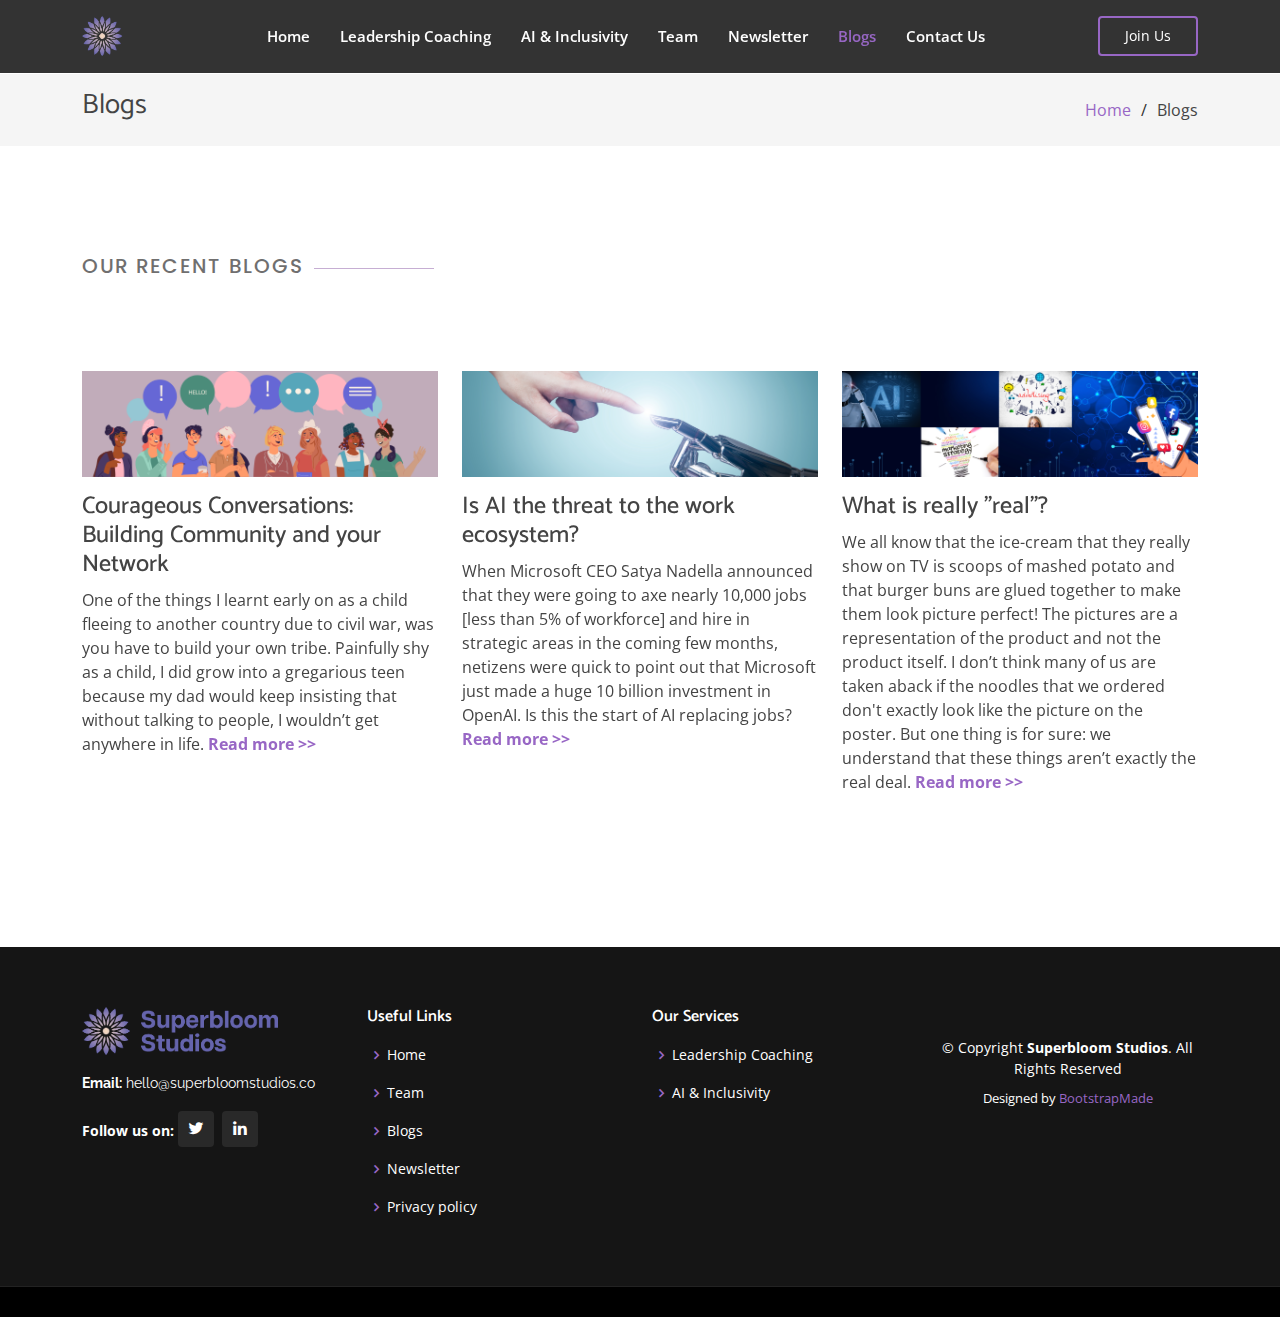
<file: blogs/index.html>
<!DOCTYPE html>
<html lang="en">

<head>
    <meta charset="utf-8">
    <meta content="width=device-width, initial-scale=1.0" name="viewport">
    
    <title>Blogs | Superbloom Studios</title>
    <meta content="" name="description">
    <meta content="" name="keywords">
    
    <!-- Favicons -->
    <link href="../assets/img/Superbloom-Logo-Simple.png" rel="icon">
    <link href="../assets/img/Superbloom-Logo-Simple.png" rel="apple-touch-icon">
    
    <!-- Google Fonts -->
    <link href="https://fonts.googleapis.com/css?family=Open+Sans:300,300i,400,400i,600,600i,700,700i|Raleway:300,300i,400,400i,500,500i,600,600i,700,700i|Poppins:300,300i,400,400i,500,500i,600,600i,700,700i|Catamaran:300,400,500,600,700" rel="stylesheet">
    
    <!-- Vendor CSS Files -->
    <link href="../assets/vendor/aos/aos.css" rel="stylesheet">
    <link href="../assets/vendor/bootstrap/css/bootstrap.min.css" rel="stylesheet">
    <link href="../assets/vendor/bootstrap-icons/bootstrap-icons.css" rel="stylesheet">
    <link href="../assets/vendor/boxicons/css/boxicons.min.css" rel="stylesheet">
    <link href="../assets/vendor/glightbox/css/glightbox.min.css" rel="stylesheet">
    <link href="../assets/vendor/remixicon/remixicon.css" rel="stylesheet">
    <link href="../assets/vendor/swiper/swiper-bundle.min.css" rel="stylesheet">
    
    <!-- Template Main CSS File -->
    <link href="../assets/css/style.css" rel="stylesheet">
    
    <!-- =======================================================
    * Template Name: Gp - v4.10.0
    * Template URL: https://bootstrapmade.com/gp-free-multipurpose-html-bootstrap-template/
    * Author: BootstrapMade.com
    * License: https://bootstrapmade.com/license/
    ======================================================== -->
    </head>

    <!-- Google tag (gtag.js) -->
    <script async src="https://www.googletagmanager.com/gtag/js?id=G-FD6CYMSTY4"></script>
    <script>
      window.dataLayer = window.dataLayer || [];
      function gtag(){dataLayer.push(arguments);}
      gtag('js', new Date());

      gtag('config', 'G-FD6CYMSTY4');
    </script>
    
    <body>
    
    <!-- ======= Header ======= -->
    <header id="header" class="fixed-top header-inner-pages">
        <div class="container d-flex align-items-center justify-content-lg-between">
    
        <!-- <h1 class="logo me-auto me-lg-0"><a href="index.html">Gp<span>.</span></a></h1> -->
        <!-- Uncomment below if you prefer to use an image logo -->
        <a href="../" class="logo me-auto me-lg-0"><img src="../assets/img/Superbloom-Logo-Simple.png" alt="" class="img-fluid"></a>
    
        <nav id="navbar" class="navbar order-last order-lg-0">
            <ul>
            <li><a class="nav-link" href="../">Home</a></li>
            <li><a class="nav-link" href="../leadership-coaching/">Leadership Coaching</a></li>
            <li><a class="nav-link" href="../ai-and-inclusivity/">AI & Inclusivity</a></li>
            <li><a class="nav-link" href="../team/">Team</a></li>
            <li><a class="nav-link" href="../newsletter/">Newsletter</a></li>
            <!-- <li class="dropdown"><a href="#"><span>Drop Down</span> <i class="bi bi-chevron-down"></i></a>
                <ul>
                <li><a href="#">Drop Down 1</a></li>
                <li class="dropdown"><a href="#"><span>Deep Drop Down</span> <i class="bi bi-chevron-right"></i></a>
                    <ul>
                    <li><a href="#">Deep Drop Down 1</a></li>
                    <li><a href="#">Deep Drop Down 2</a></li>
                    <li><a href="#">Deep Drop Down 3</a></li>
                    <li><a href="#">Deep Drop Down 4</a></li>
                    <li><a href="#">Deep Drop Down 5</a></li>
                    </ul>
                </li>
                <li><a href="#">Drop Down 2</a></li>
                <li><a href="#">Drop Down 3</a></li>
                <li><a href="#">Drop Down 4</a></li>
                </ul>
            </li> -->
            <li><a class="nav-link active" href="./">Blogs</a></li>
            <li><a class="nav-link" href="../contact/">Contact Us</a></li>
            </ul>
            <i class="bi bi-list mobile-nav-toggle"></i>
        </nav><!-- .navbar -->
    
        <a href="../join-us/" class="get-started-btn">Join Us</a>
    
        </div>
    </header><!-- End Header -->

<main id="main">

<!-- ======= Breadcrumbs ======= -->
<section class="breadcrumbs">
    <div class="container">

    <div class="d-flex justify-content-between align-items-center">
      <h2>Blogs</h2>
      <ol>
      <li><a href="../">Home</a></li>
      <li>Blogs</li>
      </ol>
    </div>

    </div>
</section><!-- End Breadcrumbs -->

<section id="contact" class="contact">
  <div class="container">

    <div class="section-title mt-5">
      <h2>Our recent blogs</h2>
    </div>

    <div class="row">

      <div class="col-lg-4 col-md-6 mt-5">
        <div class="member" data-aos="fade-up" data-aos-delay="100">
          <div class="member-img">
            <img src="../assets/img/blogs/courage-conv.png" class="img-fluid" alt="">
          </div>
          <div class="member-info mt-3">
            <h4>Courageous Conversations: Building Community and your Network</h4>
            <span>One of the things I learnt early on as a child fleeing to another country due to civil war, was you have to build your own tribe. Painfully shy as a child, I did grow into a gregarious teen because my dad would keep insisting that without talking to people, I wouldn’t get anywhere in life.
              <a style="font-weight: 700;" href="https://www.linkedin.com/pulse/courageous-conversations-building-community-your-network-1c/" target="_blank">Read more >></a>
            </span>
          </div>
        </div>
      </div>

      <div class="col-lg-4 col-md-6 mt-5">
        <div class="member" data-aos="fade-up" data-aos-delay="100">
          <div class="member-img">
            <img src="../assets/img/blogs/ai-threat.png" class="img-fluid" alt="">
          </div>
          <div class="member-info mt-3">
            <h4>Is AI the threat to the work ecosystem?</h4>
            <span>When Microsoft CEO Satya Nadella announced that they were going to axe nearly 10,000 jobs [less than 5% of workforce] and hire in strategic areas 
              in the coming few months, netizens were quick to point out that Microsoft just made a huge 10 billion investment in OpenAI. 
              Is this the start of AI replacing jobs?
              <a style="font-weight: 700;" href="https://www.linkedin.com/pulse/ai-threat-work-ecosystem-superbloom-studios" target="_blank">Read more >></a>
            </span>
          </div>
        </div>
      </div>

      <div class="col-lg-4 col-md-6 mt-5">
        <div class="member" data-aos="fade-up" data-aos-delay="100">
          <div class="member-img">
            <img src="../assets/img/blogs/what-is-real.png" class="img-fluid" alt="">
          </div>
          <div class="member-info mt-3">
            <h4>What is really "real"?</h4>
            <span>We all know that the ice-cream that they really show on TV is scoops of mashed potato and that burger buns are glued together to make them look picture perfect! 
              The pictures are a representation of the product and not the product itself. 
              I don’t think many of us are taken aback if the noodles that we ordered don't exactly look like the picture on the poster. 
              But one thing is for sure: we understand that these things aren’t exactly the real deal. 
              <a style="font-weight: 700;" href="https://www.linkedin.com/pulse/what-really-real-superbloom-studios/" target="_blank">Read more >></a>
            </span>
          </div>
        </div>
      </div>

      <div class="about mt-5" data-aos="fade-up" data-aos-delay="100">
        <a href="https://superbloomstudiosblog.wordpress.com" target="_blank" class="coaching-btn" style="font-size: medium;">View all blogs <i class="ri-share-box-line"></i></a>
      </div>

    </div>

  </div>
</section>

</main><!-- End #main -->

  <!-- ======= Footer ======= -->
  <footer id="footer">
    <div class="footer-top">
      <div class="container">
        <div class="row">

          <div class="col-lg-3 col-md-6">
            <div class="footer-info">
              <img src="../assets/img/Superbloom-Logo.png" width="75%" />
              <p class="mt-3">
                <!-- A108 Adam Street <br> -->
                <!-- NY 535022, USA<br><br> -->
                <!-- <strong>Phone:</strong> +1 5589 55488 55<br> -->
                <strong>Email:</strong> hello@superbloomstudios.co<br>
              </p>
              <div class="social-links mt-3">
                <strong>Follow us on: </strong>
                <a href="https://twitter.com/superbloomers" class="twitter" target="_blank"><i class="bx bxl-twitter"></i></a>
                <!-- <a href="#" class="facebook"><i class="bx bxl-facebook"></i></a>
                <a href="#" class="instagram"><i class="bx bxl-instagram"></i></a>
                <a href="#" class="google-plus"><i class="bx bxl-skype"></i></a> -->
                <a href="https://www.linkedin.com/company/superbloom-studios" class="linkedin" target="_blank"><i class="bx bxl-linkedin"></i></a>
              </div>
            </div>
          </div>

          <div class="col-lg-3 col-md-6 footer-links">
            <h4>Useful Links</h4>
            <ul>
              <li><i class="bx bx-chevron-right"></i> <a href="../">Home</a></li>
              <li><i class="bx bx-chevron-right"></i> <a href="../team/">Team</a></li>
              <li><i class="bx bx-chevron-right"></i> <a href="../blogs/">Blogs</a></li>
              <li><i class="bx bx-chevron-right"></i> <a href="../newsletter/">Newsletter</a></li>
              <li><i class="bx bx-chevron-right"></i> <a href="../privacy-policy/">Privacy policy</a></li>
            </ul>
          </div>

          <div class="col-lg-3 col-md-6 footer-links">
            <h4>Our Services</h4>
            <ul>
              <li><i class="bx bx-chevron-right"></i> <a href="../leadership-coaching/">Leadership Coaching</a></li>
              <li><i class="bx bx-chevron-right"></i> <a href="../ai-and-inclusivity/">AI & Inclusivity</a></li>
            </ul>
          </div>

          <div class="col-lg-3 col-md-6 footer-newsletter">
            <div class="copyright">
              &copy; Copyright <strong><span>Superbloom Studios</span></strong>. All Rights Reserved
            </div>
            <div class="credits">
              <!-- All the links in the footer should remain intact. -->
              <!-- You can delete the links only if you purchased the pro version. -->
              <!-- Licensing information: https://bootstrapmade.com/license/ -->
              <!-- Purchase the pro version with working PHP/AJAX contact form: https://bootstrapmade.com/gp-free-multipurpose-html-bootstrap-template/ -->
              Designed by <a href="https://bootstrapmade.com/">BootstrapMade</a>
            </div>

          </div>

        </div>
      </div>
    </div>

  </footer><!-- End Footer -->

  <div id="preloader"></div>
  <a href="#" class="back-to-top d-flex align-items-center justify-content-center"><i class="bi bi-arrow-up-short"></i></a>

  <!-- Vendor JS Files -->
  <script src="../assets/vendor/purecounter/purecounter_vanilla.js"></script>
  <script src="../assets/vendor/aos/aos.js"></script>
  <script src="../assets/vendor/bootstrap/js/bootstrap.bundle.min.js"></script>
  <script src="../assets/vendor/glightbox/js/glightbox.min.js"></script>
  <script src="../assets/vendor/isotope-layout/isotope.pkgd.min.js"></script>
  <script src="../assets/vendor/swiper/swiper-bundle.min.js"></script>
  <script src="../assets/vendor/php-email-form/validate.js"></script>

  <!-- Template Main JS File -->
  <script src="../assets/js/main.js"></script>

</body>

</html>
</file>
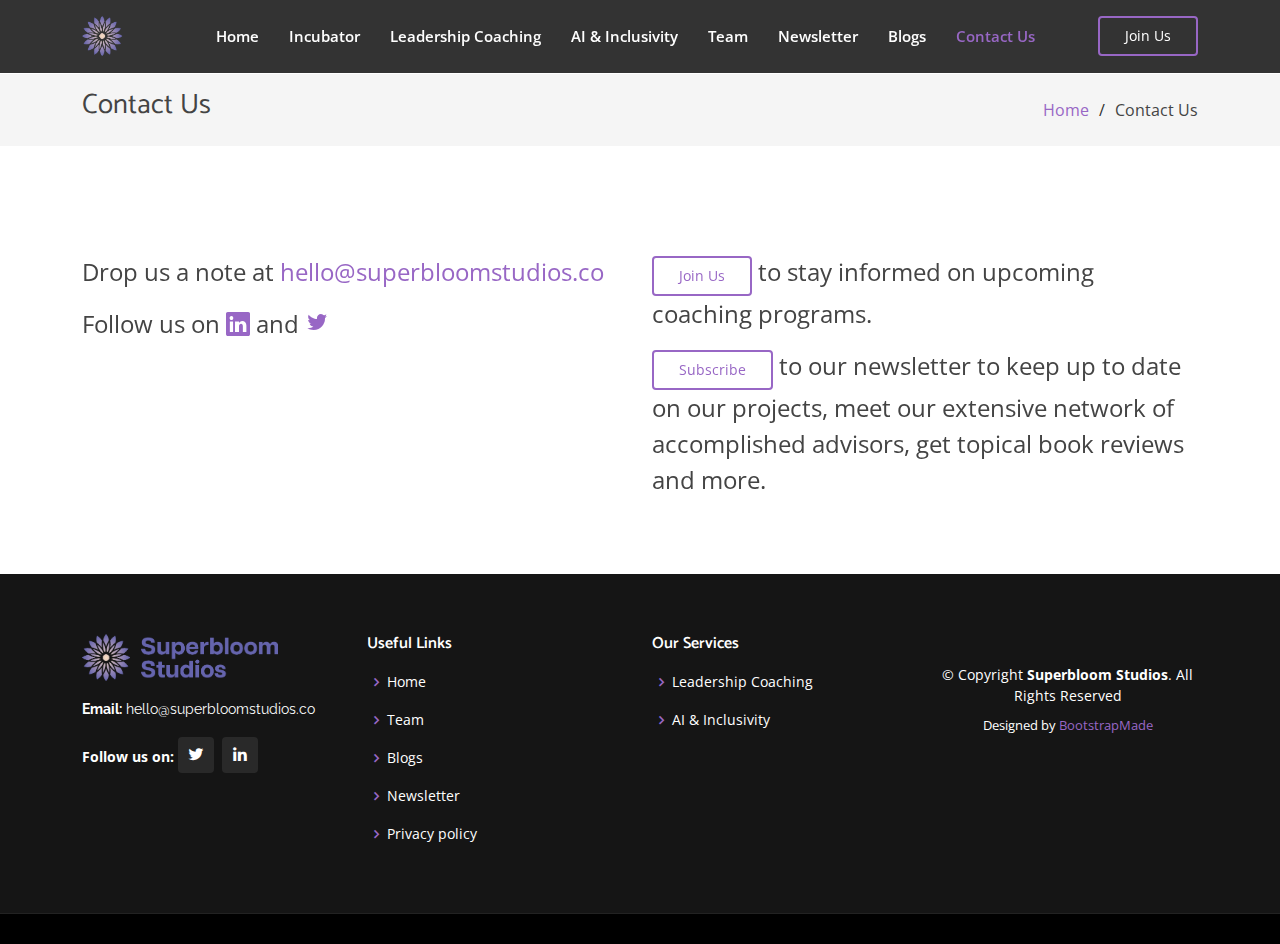
<file: contact/index.html>
<!DOCTYPE html>
<html lang="en">

<head>
    <meta charset="utf-8">
    <meta content="width=device-width, initial-scale=1.0" name="viewport">
    
    <title>Contact Us | Superbloom Studios</title>
    <meta content="" name="description">
    <meta content="" name="keywords">
    
    <!-- Favicons -->
    <link href="../assets/img/Superbloom-Logo-Simple.png" rel="icon">
    <link href="../assets/img/Superbloom-Logo-Simple.png" rel="apple-touch-icon">
    
    <!-- Google Fonts -->
    <link href="https://fonts.googleapis.com/css?family=Open+Sans:300,300i,400,400i,600,600i,700,700i|Raleway:300,300i,400,400i,500,500i,600,600i,700,700i|Poppins:300,300i,400,400i,500,500i,600,600i,700,700i|Catamaran:300,400,500,600,700" rel="stylesheet">
    
    <!-- Vendor CSS Files -->
    <link href="../assets/vendor/aos/aos.css" rel="stylesheet">
    <link href="../assets/vendor/bootstrap/css/bootstrap.min.css" rel="stylesheet">
    <link href="../assets/vendor/bootstrap-icons/bootstrap-icons.css" rel="stylesheet">
    <link href="../assets/vendor/boxicons/css/boxicons.min.css" rel="stylesheet">
    <link href="../assets/vendor/glightbox/css/glightbox.min.css" rel="stylesheet">
    <link href="../assets/vendor/remixicon/remixicon.css" rel="stylesheet">
    <link href="../assets/vendor/swiper/swiper-bundle.min.css" rel="stylesheet">
    
    <!-- Template Main CSS File -->
    <link href="../assets/css/style.css" rel="stylesheet">
    
    <!-- =======================================================
    * Template Name: Gp - v4.10.0
    * Template URL: https://bootstrapmade.com/gp-free-multipurpose-html-bootstrap-template/
    * Author: BootstrapMade.com
    * License: https://bootstrapmade.com/license/
    ======================================================== -->
    </head>

    <!-- Google tag (gtag.js) -->
    <script async src="https://www.googletagmanager.com/gtag/js?id=G-FD6CYMSTY4"></script>
    <script>
      window.dataLayer = window.dataLayer || [];
      function gtag(){dataLayer.push(arguments);}
      gtag('js', new Date());

      gtag('config', 'G-FD6CYMSTY4');
    </script>
    
    <body>
    
    <!-- ======= Header ======= -->
    <header id="header" class="fixed-top header-inner-pages">
        <div class="container d-flex align-items-center justify-content-lg-between">
    
        <!-- <h1 class="logo me-auto me-lg-0"><a href="index.html">Gp<span>.</span></a></h1> -->
        <!-- Uncomment below if you prefer to use an image logo -->
        <a href="../" class="logo me-auto me-lg-0"><img src="../assets/img/Superbloom-Logo-Simple.png" alt="" class="img-fluid"></a>
    
        <nav id="navbar" class="navbar order-last order-lg-0">
            <ul>
            <li><a class="nav-link" href="../">Home</a></li>
            <li><a class="nav-link" href="../incubator/">Incubator</a></li>
            <li><a class="nav-link" href="../leadership-coaching/">Leadership Coaching</a></li>
            <li><a class="nav-link" href="../ai-and-inclusivity/">AI & Inclusivity</a></li>
            <li><a class="nav-link" href="../team/">Team</a></li>
            <li><a class="nav-link" href="../newsletter/">Newsletter</a></li>
            <!-- <li class="dropdown"><a href="#"><span>Drop Down</span> <i class="bi bi-chevron-down"></i></a>
                <ul>
                <li><a href="#">Drop Down 1</a></li>
                <li class="dropdown"><a href="#"><span>Deep Drop Down</span> <i class="bi bi-chevron-right"></i></a>
                    <ul>
                    <li><a href="#">Deep Drop Down 1</a></li>
                    <li><a href="#">Deep Drop Down 2</a></li>
                    <li><a href="#">Deep Drop Down 3</a></li>
                    <li><a href="#">Deep Drop Down 4</a></li>
                    <li><a href="#">Deep Drop Down 5</a></li>
                    </ul>
                </li>
                <li><a href="#">Drop Down 2</a></li>
                <li><a href="#">Drop Down 3</a></li>
                <li><a href="#">Drop Down 4</a></li>
                </ul>
            </li> -->
            <li><a class="nav-link" href="../blogs/">Blogs</a></li>
            <li><a class="nav-link active" href="./">Contact Us</a></li>
            </ul>
            <i class="bi bi-list mobile-nav-toggle"></i>
        </nav><!-- .navbar -->
    
        <a href="../join-us/" class="get-started-btn">Join Us</a>
    
        </div>
    </header><!-- End Header -->

<main id="main">

<!-- ======= Breadcrumbs ======= -->
<section class="breadcrumbs">
    <div class="container">

    <div class="d-flex justify-content-between align-items-center">
      <h2>Contact Us</h2>
      <ol>
      <li><a href="../">Home</a></li>
      <li>Contact Us</li>
      </ol>
    </div>

    </div>
</section><!-- End Breadcrumbs -->

<section id="contact" class="contact">
  <div class="container" data-aos="fade-up">

    <div class="row mt-5">
      <div class="col-lg-6">
        <p>
          Drop us a note at <a href="mailto:hello@superbloomstudios.co">hello@superbloomstudios.co</a>
        <p>
        <p>
          Follow us on <a href="https://www.linkedin.com/company/superbloom-studios" target="_blank"><i class="bi bi-linkedin"></i></a> and <a href="https://twitter.com/superbloomers" class="twitter" target="_blank"><i class="bx bxl-twitter"></i></a>
        </p>
      </div>

      <div class="col-lg-6">
        <p>
          <a href="../join-us/" class="coaching-btn">Join Us</a> to stay informed on upcoming coaching programs.
        </p>
        <p>
          <a href="https://www.linkedin.com/newsletters/superbloom-newsletter-6960534042723172352/" target="_blank" class="coaching-btn">Subscribe</a> to our newsletter 
            to keep up to date on our projects, meet our extensive network of accomplished advisors, get topical book reviews and more.
        </p>
      </div>
    </div>

  </div>
</section>

</main><!-- End #main -->

  <!-- ======= Footer ======= -->
  <footer id="footer">
    <div class="footer-top">
      <div class="container">
        <div class="row">

          <div class="col-lg-3 col-md-6">
            <div class="footer-info">
              <img src="../assets/img/Superbloom-Logo.png" width="75%" />
              <p class="mt-3">
                <!-- A108 Adam Street <br> -->
                <!-- NY 535022, USA<br><br> -->
                <!-- <strong>Phone:</strong> +1 5589 55488 55<br> -->
                <strong>Email:</strong> hello@superbloomstudios.co<br>
              </p>
              <div class="social-links mt-3">
                <strong>Follow us on: </strong>
                <a href="https://twitter.com/superbloomers" class="twitter" target="_blank"><i class="bx bxl-twitter"></i></a>
                <!-- <a href="#" class="facebook"><i class="bx bxl-facebook"></i></a>
                <a href="#" class="instagram"><i class="bx bxl-instagram"></i></a>
                <a href="#" class="google-plus"><i class="bx bxl-skype"></i></a> -->
                <a href="https://www.linkedin.com/company/superbloom-studios" class="linkedin" target="_blank"><i class="bx bxl-linkedin"></i></a>
              </div>
            </div>
          </div>

          <div class="col-lg-3 col-md-6 footer-links">
            <h4>Useful Links</h4>
            <ul>
              <li><i class="bx bx-chevron-right"></i> <a href="../">Home</a></li>
              <li><i class="bx bx-chevron-right"></i> <a href="../team/">Team</a></li>
              <li><i class="bx bx-chevron-right"></i> <a href="../blogs/">Blogs</a></li>
              <li><i class="bx bx-chevron-right"></i> <a href="../newsletter/">Newsletter</a></li>
              <li><i class="bx bx-chevron-right"></i> <a href="../privacy-policy/">Privacy policy</a></li>
            </ul>
          </div>

          <div class="col-lg-3 col-md-6 footer-links">
            <h4>Our Services</h4>
            <ul>
              <li><i class="bx bx-chevron-right"></i> <a href="../leadership-coaching/">Leadership Coaching</a></li>
              <li><i class="bx bx-chevron-right"></i> <a href="../ai-and-inclusivity/">AI & Inclusivity</a></li>
            </ul>
          </div>

          <div class="col-lg-3 col-md-6 footer-newsletter">
            <div class="copyright">
              &copy; Copyright <strong><span>Superbloom Studios</span></strong>. All Rights Reserved
            </div>
            <div class="credits">
              <!-- All the links in the footer should remain intact. -->
              <!-- You can delete the links only if you purchased the pro version. -->
              <!-- Licensing information: https://bootstrapmade.com/license/ -->
              <!-- Purchase the pro version with working PHP/AJAX contact form: https://bootstrapmade.com/gp-free-multipurpose-html-bootstrap-template/ -->
              Designed by <a href="https://bootstrapmade.com/">BootstrapMade</a>
            </div>

          </div>

        </div>
      </div>
    </div>

  </footer><!-- End Footer -->

  <div id="preloader"></div>
  <a href="#" class="back-to-top d-flex align-items-center justify-content-center"><i class="bi bi-arrow-up-short"></i></a>

  <!-- Vendor JS Files -->
  <script src="../assets/vendor/purecounter/purecounter_vanilla.js"></script>
  <script src="../assets/vendor/aos/aos.js"></script>
  <script src="../assets/vendor/bootstrap/js/bootstrap.bundle.min.js"></script>
  <script src="../assets/vendor/glightbox/js/glightbox.min.js"></script>
  <script src="../assets/vendor/isotope-layout/isotope.pkgd.min.js"></script>
  <script src="../assets/vendor/swiper/swiper-bundle.min.js"></script>
  <script src="../assets/vendor/php-email-form/validate.js"></script>

  <!-- Template Main JS File -->
  <script src="../assets/js/main.js"></script>

</body>

</html>
</file>
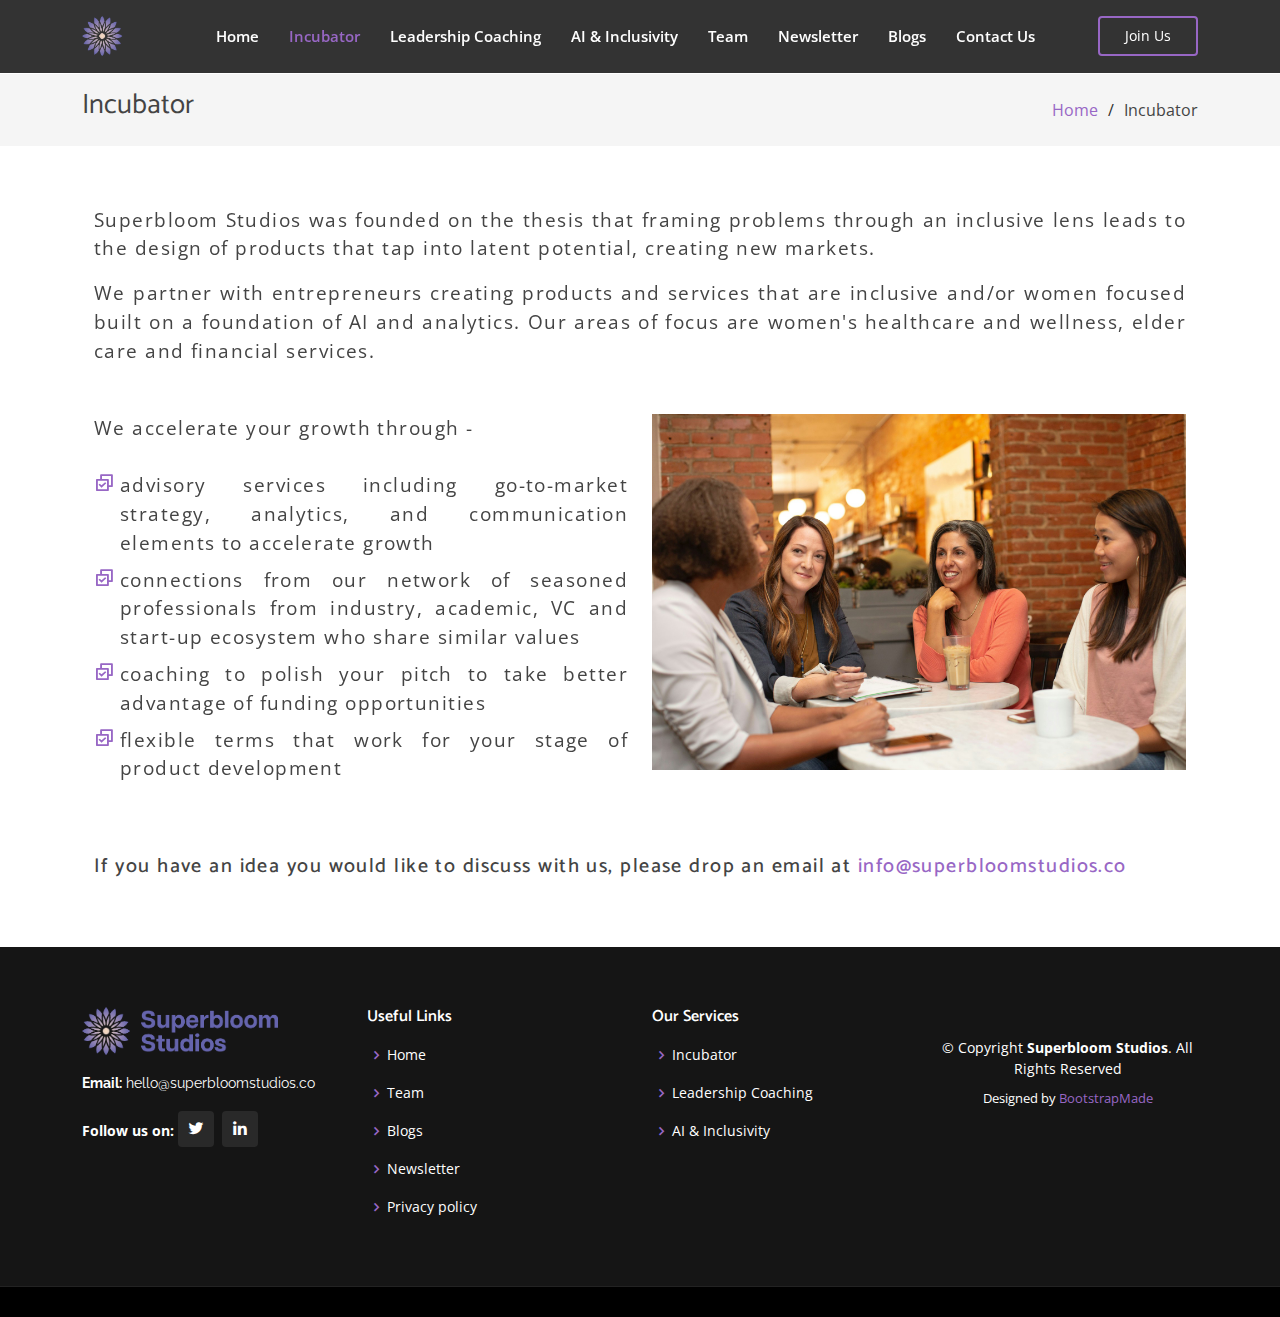
<file: incubator/index.html>
<!DOCTYPE html>
<html lang="en">

<head>
    <meta charset="utf-8">
    <meta content="width=device-width, initial-scale=1.0" name="viewport">
    
    <title>Incubator | Superbloom Studios</title>
    <meta content="" name="description">
    <meta content="" name="keywords">
    
    <!-- Favicons -->
    <link href="../assets/img/Superbloom-Logo-Simple.png" rel="icon">
    <link href="../assets/img/Superbloom-Logo-Simple.png" rel="apple-touch-icon">
    
    <!-- Google Fonts -->
    <link href="https://fonts.googleapis.com/css?family=Open+Sans:300,300i,400,400i,600,600i,700,700i|Raleway:300,300i,400,400i,500,500i,600,600i,700,700i|Poppins:300,300i,400,400i,500,500i,600,600i,700,700i|Catamaran:300,400,500,600,700" rel="stylesheet">
    
    <!-- Vendor CSS Files -->
    <link href="../assets/vendor/aos/aos.css" rel="stylesheet">
    <link href="../assets/vendor/bootstrap/css/bootstrap.min.css" rel="stylesheet">
    <link href="../assets/vendor/bootstrap-icons/bootstrap-icons.css" rel="stylesheet">
    <link href="../assets/vendor/boxicons/css/boxicons.min.css" rel="stylesheet">
    <link href="../assets/vendor/glightbox/css/glightbox.min.css" rel="stylesheet">
    <link href="../assets/vendor/remixicon/remixicon.css" rel="stylesheet">
    <link href="../assets/vendor/swiper/swiper-bundle.min.css" rel="stylesheet">
    
    <!-- Template Main CSS File -->
    <link href="../assets/css/style.css" rel="stylesheet">
    
    <!-- =======================================================
    * Template Name: Gp - v4.10.0
    * Template URL: https://bootstrapmade.com/gp-free-multipurpose-html-bootstrap-template/
    * Author: BootstrapMade.com
    * License: https://bootstrapmade.com/license/
    ======================================================== -->
    </head>

    <!-- Google tag (gtag.js) -->
    <script async src="https://www.googletagmanager.com/gtag/js?id=G-FD6CYMSTY4"></script>
    <script>
      window.dataLayer = window.dataLayer || [];
      function gtag(){dataLayer.push(arguments);}
      gtag('js', new Date());

      gtag('config', 'G-FD6CYMSTY4');
    </script>    
    
    <body>
    
    <!-- ======= Header ======= -->
    <header id="header" class="fixed-top header-inner-pages">
      <div class="container d-flex align-items-center justify-content-lg-between">
  
      <!-- <h1 class="logo me-auto me-lg-0"><a href="index.html">Gp<span>.</span></a></h1> -->
      <!-- Uncomment below if you prefer to use an image logo -->
      <a href="../" class="logo me-auto me-lg-0"><img src="../assets/img/Superbloom-Logo-Simple.png" alt="" class="img-fluid"></a>
  
      <nav id="navbar" class="navbar order-last order-lg-0">
          <ul>
          <li><a class="nav-link" href="../">Home</a></li>
          <li><a class="nav-link active" href="./">Incubator</a></li>
          <li><a class="nav-link" href="../leadership-coaching/">Leadership Coaching</a></li>
          <li><a class="nav-link" href="../ai-and-inclusivity/">AI & Inclusivity</a></li>
          <li><a class="nav-link" href="../team/">Team</a></li>
          <li><a class="nav-link" href="../newsletter/">Newsletter</a></li>
          <!-- <li class="dropdown"><a href="#"><span>Drop Down</span> <i class="bi bi-chevron-down"></i></a>
              <ul>
              <li><a href="#">Drop Down 1</a></li>
              <li class="dropdown"><a href="#"><span>Deep Drop Down</span> <i class="bi bi-chevron-right"></i></a>
                  <ul>
                  <li><a href="#">Deep Drop Down 1</a></li>
                  <li><a href="#">Deep Drop Down 2</a></li>
                  <li><a href="#">Deep Drop Down 3</a></li>
                  <li><a href="#">Deep Drop Down 4</a></li>
                  <li><a href="#">Deep Drop Down 5</a></li>
                  </ul>
              </li>
              <li><a href="#">Drop Down 2</a></li>
              <li><a href="#">Drop Down 3</a></li>
              <li><a href="#">Drop Down 4</a></li>
              </ul>
          </li> -->
          <li><a class="nav-link" href="../blogs/">Blogs</a></li>
          <li><a class="nav-link" href="../contact/">Contact Us</a></li>
          </ul>
          <i class="bi bi-list mobile-nav-toggle"></i>
      </nav><!-- .navbar -->
  
      <a href="../join-us/" class="get-started-btn">Join Us</a>
  
      </div>
  </header><!-- End Header -->

<main id="main">

<!-- ======= Breadcrumbs ======= -->
<section class="breadcrumbs">
    <div class="container">

    <div class="d-flex justify-content-between align-items-center">
      <h2>Incubator</h2>
      <ol>
      <li><a href="../">Home</a></li>
      <li>Incubator</li>
      </ol>
    </div>

    </div>
</section><!-- End Breadcrumbs -->

<section class="about">
  <div class="container">
    <div class="row content" data-aos="fade-left" data-aos-delay="100">
      <p>
        Superbloom Studios was founded on the thesis that framing problems through an inclusive lens leads to the design of 
        products that tap into latent potential, creating new markets.
      </p>
      <p>
        We partner with entrepreneurs creating products and services that are inclusive and/or women focused built on a foundation 
        of AI and analytics. Our areas of focus are women's healthcare and wellness, elder care and financial services.
      </p>
    </div>
    <div class="row content mt-5" data-aos="fade-left" data-aos-delay="200">
      <div class="col-lg-6" style="margin: auto;">
        We accelerate your growth through -
        <br><br>
        <ul style="list-style: none;">
        <li><i class="ri-checkbox-multiple-line"></i>advisory services including go-to-market strategy, analytics, and communication elements to accelerate growth</li>
        <li><i class="ri-checkbox-multiple-line"></i>connections from our network of seasoned professionals from industry, academic, VC and start-up ecosystem who share similar values</li>
        <li><i class="ri-checkbox-multiple-line"></i>coaching to polish your pitch to take better advantage of funding opportunities</li>
        <li><i class="ri-checkbox-multiple-line"></i>flexible terms that work for your stage of product development</li>
        </ul>
      </div>
      <div class="col-lg-6">
        <img src="../assets/img/incubator.jpg" width="100%">
      </div>
    </div>
    <div class="row content mt-5">
      <h5>
        If you have an idea you would like to discuss with us, 
        please drop an email at <a href="mailto:info@superbloomstudios.co" target="_blank">info@superbloomstudios.co</a>
      </h5>
    </div>
  </div>
</section>

</main><!-- End #main -->

  <!-- ======= Footer ======= -->
  <footer id="footer">
    <div class="footer-top">
      <div class="container">
        <div class="row">

          <div class="col-lg-3 col-md-6">
            <div class="footer-info">
              <img src="../assets/img/Superbloom-Logo.png" width="75%" />
              <p class="mt-3">
                <!-- A108 Adam Street <br> -->
                <!-- NY 535022, USA<br><br> -->
                <!-- <strong>Phone:</strong> +1 5589 55488 55<br> -->
                <strong>Email:</strong> hello@superbloomstudios.co<br>
              </p>
              <div class="social-links mt-3">
                <strong>Follow us on: </strong>
                <a href="https://twitter.com/superbloomers" class="twitter" target="_blank"><i class="bx bxl-twitter"></i></a>
                <!-- <a href="#" class="facebook"><i class="bx bxl-facebook"></i></a>
                <a href="#" class="instagram"><i class="bx bxl-instagram"></i></a>
                <a href="#" class="google-plus"><i class="bx bxl-skype"></i></a> -->
                <a href="https://www.linkedin.com/company/superbloom-studios" class="linkedin" target="_blank"><i class="bx bxl-linkedin"></i></a>
              </div>
            </div>
          </div>

          <div class="col-lg-3 col-md-6 footer-links">
            <h4>Useful Links</h4>
            <ul>
              <li><i class="bx bx-chevron-right"></i> <a href="../">Home</a></li>
              <li><i class="bx bx-chevron-right"></i> <a href="../team/">Team</a></li>
              <li><i class="bx bx-chevron-right"></i> <a href="../blogs/">Blogs</a></li>
              <li><i class="bx bx-chevron-right"></i> <a href="../newsletter/">Newsletter</a></li>
              <li><i class="bx bx-chevron-right"></i> <a href="../privacy-policy/">Privacy policy</a></li>
            </ul>
          </div>

          <div class="col-lg-3 col-md-6 footer-links">
            <h4>Our Services</h4>
            <ul>
              <li><i class="bx bx-chevron-right"></i> <a href="../incubator/">Incubator</a></li>
              <li><i class="bx bx-chevron-right"></i> <a href="../leadership-coaching/">Leadership Coaching</a></li>
              <li><i class="bx bx-chevron-right"></i> <a href="../ai-and-inclusivity/">AI & Inclusivity</a></li>
            </ul>
          </div>

          <div class="col-lg-3 col-md-6 footer-newsletter">
            <div class="copyright">
              &copy; Copyright <strong><span>Superbloom Studios</span></strong>. All Rights Reserved
            </div>
            <div class="credits">
              <!-- All the links in the footer should remain intact. -->
              <!-- You can delete the links only if you purchased the pro version. -->
              <!-- Licensing information: https://bootstrapmade.com/license/ -->
              <!-- Purchase the pro version with working PHP/AJAX contact form: https://bootstrapmade.com/gp-free-multipurpose-html-bootstrap-template/ -->
              Designed by <a href="https://bootstrapmade.com/">BootstrapMade</a>
            </div>

          </div>

        </div>
      </div>
    </div>

  </footer><!-- End Footer -->

  <div id="preloader"></div>
  <a href="#" class="back-to-top d-flex align-items-center justify-content-center"><i class="bi bi-arrow-up-short"></i></a>

  <!-- Vendor JS Files -->
  <script src="../assets/vendor/purecounter/purecounter_vanilla.js"></script>
  <script src="../assets/vendor/aos/aos.js"></script>
  <script src="../assets/vendor/bootstrap/js/bootstrap.bundle.min.js"></script>
  <script src="../assets/vendor/glightbox/js/glightbox.min.js"></script>
  <script src="../assets/vendor/isotope-layout/isotope.pkgd.min.js"></script>
  <script src="../assets/vendor/swiper/swiper-bundle.min.js"></script>
  <script src="../assets/vendor/php-email-form/validate.js"></script>

  <!-- Template Main JS File -->
  <script src="../assets/js/main.js"></script>

</body>

</html>
</file>
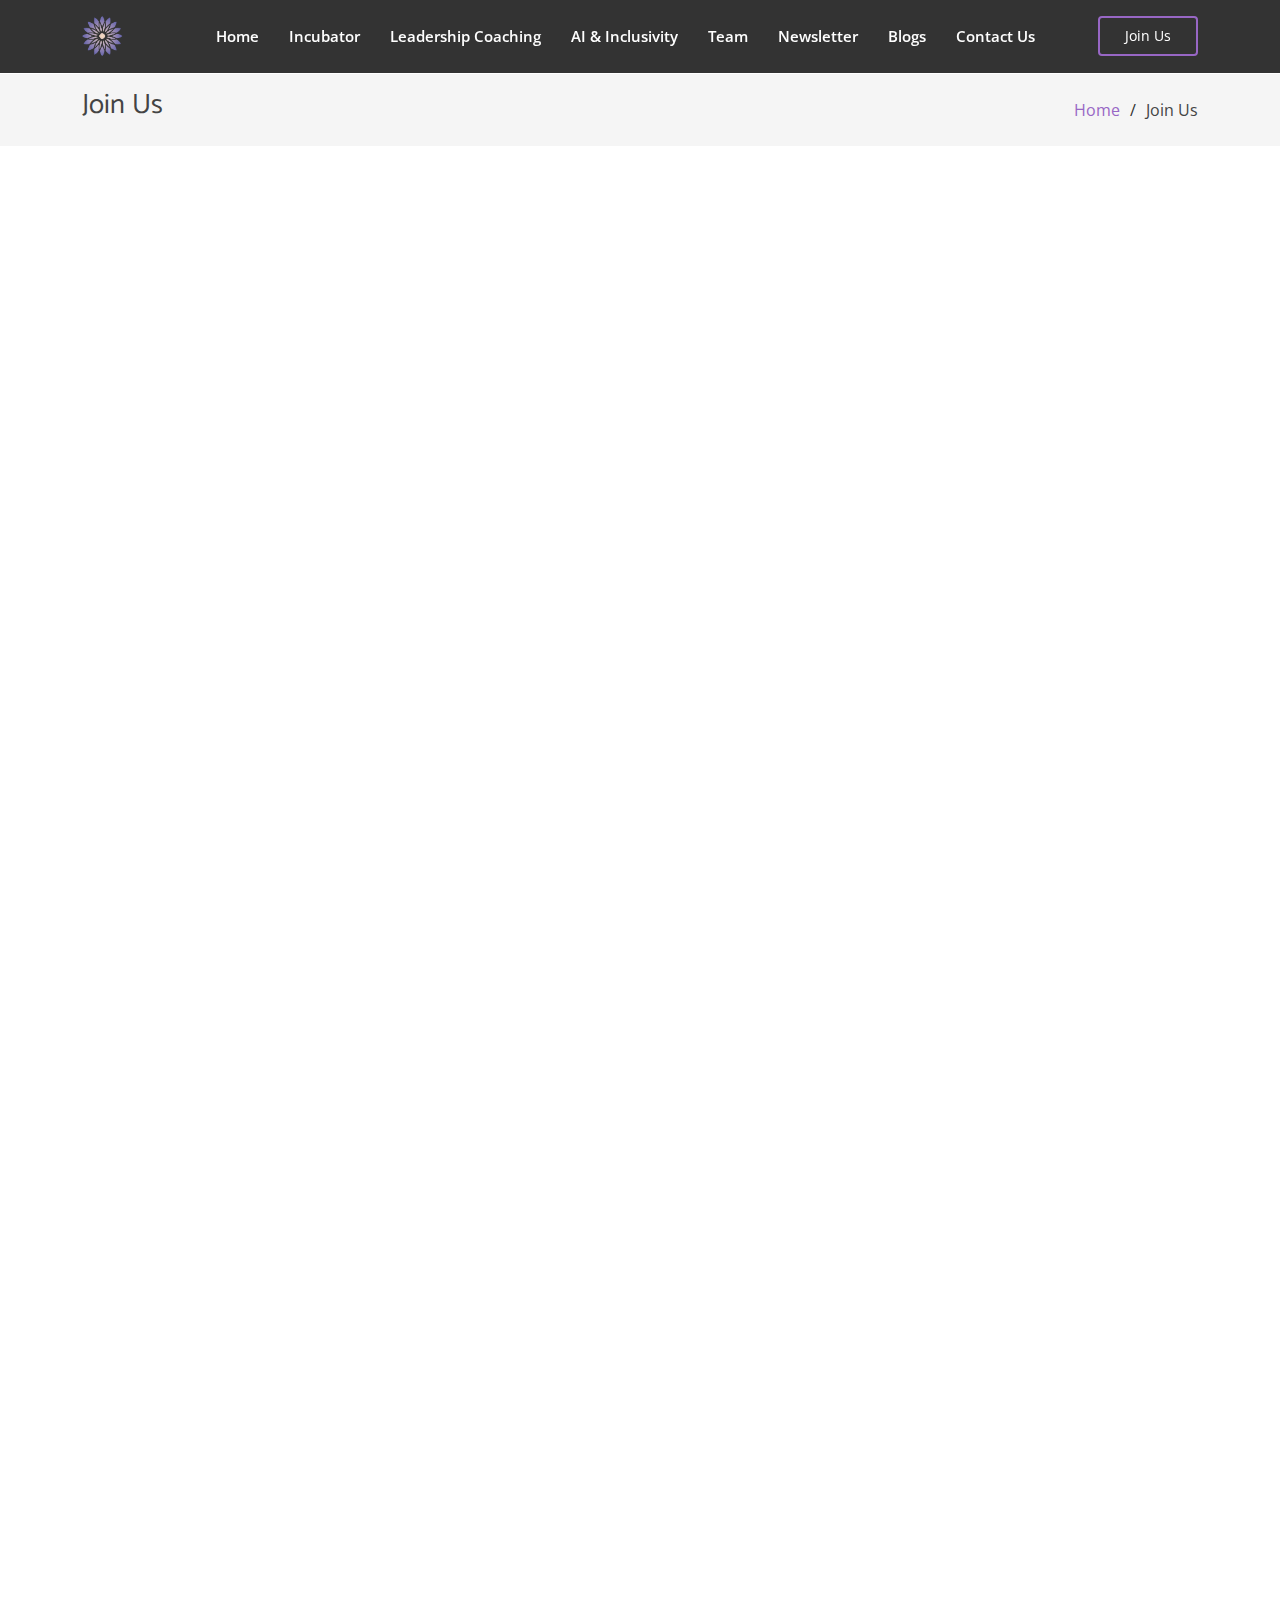
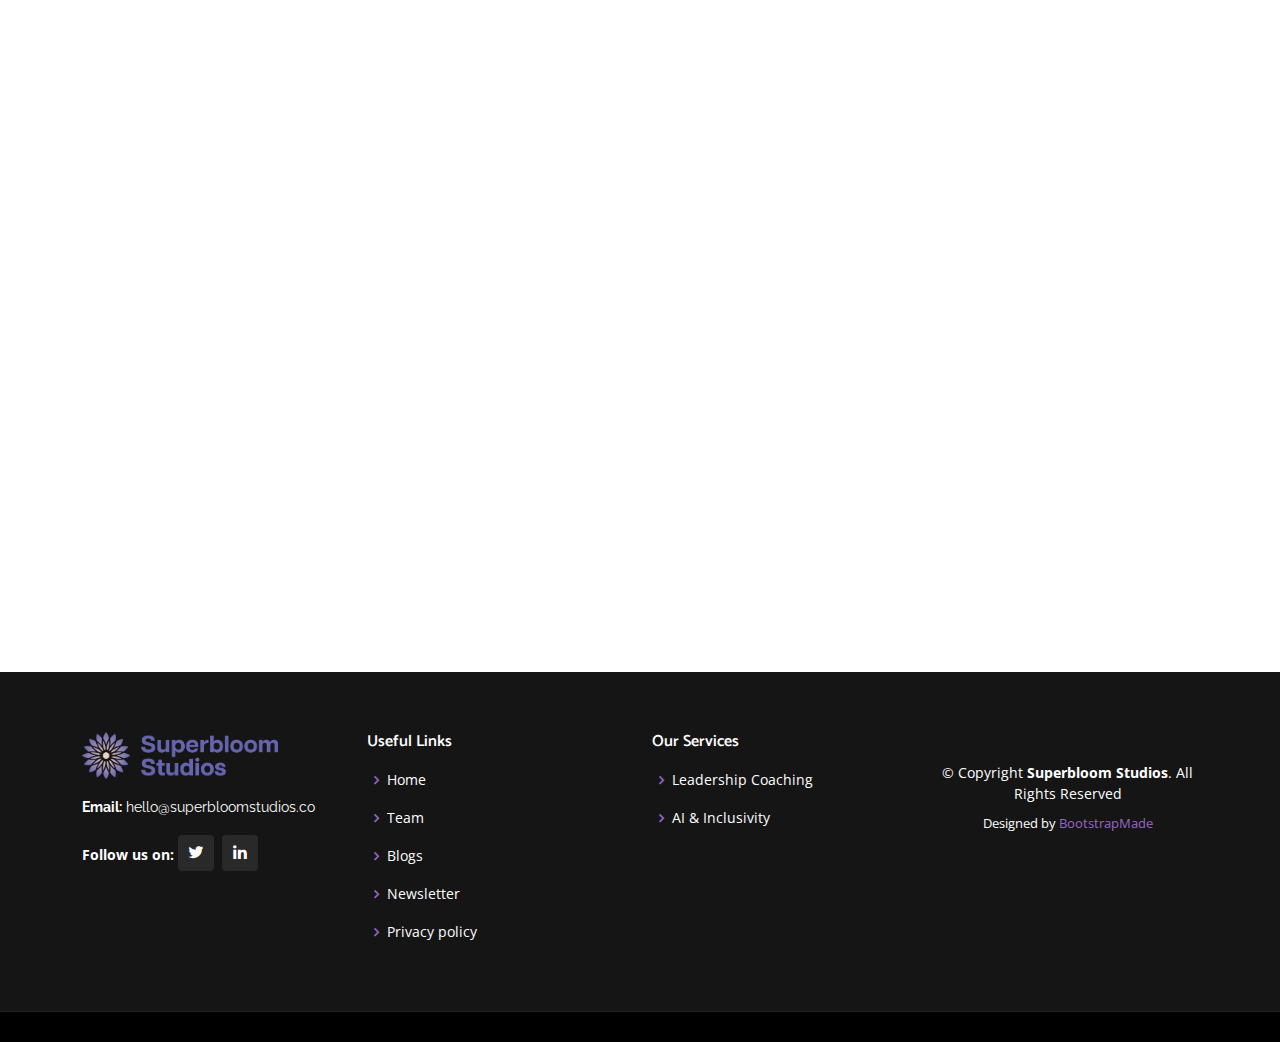
<file: join-us/index.html>
<!DOCTYPE html>
<html lang="en">

<head>
    <meta charset="utf-8">
    <meta content="width=device-width, initial-scale=1.0" name="viewport">
    
    <title>Join Us | Superbloom Studios</title>
    <meta content="" name="description">
    <meta content="" name="keywords">
    
    <!-- Favicons -->
    <link href="../assets/img/Superbloom-Logo-Simple.png" rel="icon">
    <link href="../assets/img/Superbloom-Logo-Simple.png" rel="apple-touch-icon">
    
    <!-- Google Fonts -->
    <link href="https://fonts.googleapis.com/css?family=Open+Sans:300,300i,400,400i,600,600i,700,700i|Raleway:300,300i,400,400i,500,500i,600,600i,700,700i|Poppins:300,300i,400,400i,500,500i,600,600i,700,700i|Catamaran:300,400,500,600,700" rel="stylesheet">
    
    <!-- Vendor CSS Files -->
    <link href="../assets/vendor/aos/aos.css" rel="stylesheet">
    <link href="../assets/vendor/bootstrap/css/bootstrap.min.css" rel="stylesheet">
    <link href="../assets/vendor/bootstrap-icons/bootstrap-icons.css" rel="stylesheet">
    <link href="../assets/vendor/boxicons/css/boxicons.min.css" rel="stylesheet">
    <link href="../assets/vendor/glightbox/css/glightbox.min.css" rel="stylesheet">
    <link href="../assets/vendor/remixicon/remixicon.css" rel="stylesheet">
    <link href="../assets/vendor/swiper/swiper-bundle.min.css" rel="stylesheet">
    
    <!-- Template Main CSS File -->
    <link href="../assets/css/style.css" rel="stylesheet">
    
    <!-- =======================================================
    * Template Name: Gp - v4.10.0
    * Template URL: https://bootstrapmade.com/gp-free-multipurpose-html-bootstrap-template/
    * Author: BootstrapMade.com
    * License: https://bootstrapmade.com/license/
    ======================================================== -->
    </head>

    <!-- Google tag (gtag.js) -->
    <script async src="https://www.googletagmanager.com/gtag/js?id=G-FD6CYMSTY4"></script>
    <script>
      window.dataLayer = window.dataLayer || [];
      function gtag(){dataLayer.push(arguments);}
      gtag('js', new Date());

      gtag('config', 'G-FD6CYMSTY4');
    </script>    
    <body>
    
    <!-- ======= Header ======= -->
    <header id="header" class="fixed-top header-inner-pages">
      <div class="container d-flex align-items-center justify-content-lg-between">
  
      <!-- <h1 class="logo me-auto me-lg-0"><a href="index.html">Gp<span>.</span></a></h1> -->
      <!-- Uncomment below if you prefer to use an image logo -->
      <a href="../" class="logo me-auto me-lg-0"><img src="../assets/img/Superbloom-Logo-Simple.png" alt="" class="img-fluid"></a>
  
      <nav id="navbar" class="navbar order-last order-lg-0">
          <ul>
          <li><a class="nav-link" href="../">Home</a></li>
          <li><a class="nav-link" href="../incubator/">Incubator</a></li>
          <li><a class="nav-link" href="../leadership-coaching/">Leadership Coaching</a></li>
          <li><a class="nav-link" href="../ai-and-inclusivity/">AI & Inclusivity</a></li>
          <li><a class="nav-link" href="../team/">Team</a></li>
          <li><a class="nav-link" href="../newsletter/">Newsletter</a></li>
          <!-- <li class="dropdown"><a href="#"><span>Drop Down</span> <i class="bi bi-chevron-down"></i></a>
              <ul>
              <li><a href="#">Drop Down 1</a></li>
              <li class="dropdown"><a href="#"><span>Deep Drop Down</span> <i class="bi bi-chevron-right"></i></a>
                  <ul>
                  <li><a href="#">Deep Drop Down 1</a></li>
                  <li><a href="#">Deep Drop Down 2</a></li>
                  <li><a href="#">Deep Drop Down 3</a></li>
                  <li><a href="#">Deep Drop Down 4</a></li>
                  <li><a href="#">Deep Drop Down 5</a></li>
                  </ul>
              </li>
              <li><a href="#">Drop Down 2</a></li>
              <li><a href="#">Drop Down 3</a></li>
              <li><a href="#">Drop Down 4</a></li>
              </ul>
          </li> -->
          <li><a class="nav-link" href="../blogs/">Blogs</a></li>
          <li><a class="nav-link" href="../contact/">Contact Us</a></li>
          </ul>
          <i class="bi bi-list mobile-nav-toggle"></i>
      </nav><!-- .navbar -->
  
      <a href="#main" class="get-started-btn">Join Us</a>
  
      </div>
  </header><!-- End Header -->

  <main id="main">
    
    <!-- ======= Breadcrumbs ======= -->
    <section class="breadcrumbs">
      <div class="container">

      <div class="d-flex justify-content-between align-items-center">
        <h2>Join Us</h2>
        <ol>
        <li><a href="../">Home</a></li>
        <li>Join Us</li>
        </ol>
      </div>

      </div>
    </section><!-- End Breadcrumbs -->

    <section>
      <div>
        <iframe src="https://docs.google.com/forms/d/e/1FAIpQLSdOhh3aPTuS-RCUwqgJANQFt3z8ft_BY1D7W3buitLKxnoItw/viewform?embedded=true" width="100%" height="2000" frameborder="0" marginheight="0" marginwidth="0">Loading…</iframe>
      </div>
    </section>

  </main>
  
<!-- ======= Footer ======= -->
<footer id="footer">
  <div class="footer-top">
    <div class="container">
      <div class="row">

        <div class="col-lg-3 col-md-6">
          <div class="footer-info">
            <img src="../assets/img/Superbloom-Logo.png" width="75%" />
            <p class="mt-3">
              <!-- A108 Adam Street <br> -->
              <!-- NY 535022, USA<br><br> -->
              <!-- <strong>Phone:</strong> +1 5589 55488 55<br> -->
              <strong>Email:</strong> hello@superbloomstudios.co<br>
            </p>
            <div class="social-links mt-3">
              <strong>Follow us on: </strong>
              <a href="https://twitter.com/superbloomers" class="twitter" target="_blank"><i class="bx bxl-twitter"></i></a>
              <!-- <a href="#" class="facebook"><i class="bx bxl-facebook"></i></a>
              <a href="#" class="instagram"><i class="bx bxl-instagram"></i></a>
              <a href="#" class="google-plus"><i class="bx bxl-skype"></i></a> -->
              <a href="https://www.linkedin.com/company/superbloom-studios" class="linkedin" target="_blank"><i class="bx bxl-linkedin"></i></a>
            </div>
          </div>
        </div>

        <div class="col-lg-3 col-md-6 footer-links">
          <h4>Useful Links</h4>
          <ul>
            <li><i class="bx bx-chevron-right"></i> <a href="../">Home</a></li>
            <li><i class="bx bx-chevron-right"></i> <a href="../team/">Team</a></li>
            <li><i class="bx bx-chevron-right"></i> <a href="../blogs/">Blogs</a></li>
            <li><i class="bx bx-chevron-right"></i> <a href="../newsletter/">Newsletter</a></li>
            <li><i class="bx bx-chevron-right"></i> <a href="../privacy-policy/">Privacy policy</a></li>
          </ul>
        </div>

        <div class="col-lg-3 col-md-6 footer-links">
          <h4>Our Services</h4>
          <ul>
            <li><i class="bx bx-chevron-right"></i> <a href="../leadership-coaching/">Leadership Coaching</a></li>
            <li><i class="bx bx-chevron-right"></i> <a href="../ai-and-inclusivity/">AI & Inclusivity</a></li>
          </ul>
        </div>

        <div class="col-lg-3 col-md-6 footer-newsletter">
          <div class="copyright">
            &copy; Copyright <strong><span>Superbloom Studios</span></strong>. All Rights Reserved
          </div>
          <div class="credits">
            <!-- All the links in the footer should remain intact. -->
            <!-- You can delete the links only if you purchased the pro version. -->
            <!-- Licensing information: https://bootstrapmade.com/license/ -->
            <!-- Purchase the pro version with working PHP/AJAX contact form: https://bootstrapmade.com/gp-free-multipurpose-html-bootstrap-template/ -->
            Designed by <a href="https://bootstrapmade.com/">BootstrapMade</a>
          </div>

        </div>

      </div>
    </div>
  </div>

</footer><!-- End Footer -->

<div id="preloader"></div>
<a href="#" class="back-to-top d-flex align-items-center justify-content-center"><i class="bi bi-arrow-up-short"></i></a>

<!-- Vendor JS Files -->
<script src="../assets/vendor/purecounter/purecounter_vanilla.js"></script>
<script src="../assets/vendor/aos/aos.js"></script>
<script src="../assets/vendor/bootstrap/js/bootstrap.bundle.min.js"></script>
<script src="../assets/vendor/glightbox/js/glightbox.min.js"></script>
<script src="../assets/vendor/isotope-layout/isotope.pkgd.min.js"></script>
<script src="../assets/vendor/swiper/swiper-bundle.min.js"></script>
<script src="../assets/vendor/php-email-form/validate.js"></script>

<!-- Template Main JS File -->
<script src="../assets/js/main.js"></script>

</body>

</html>
</file>
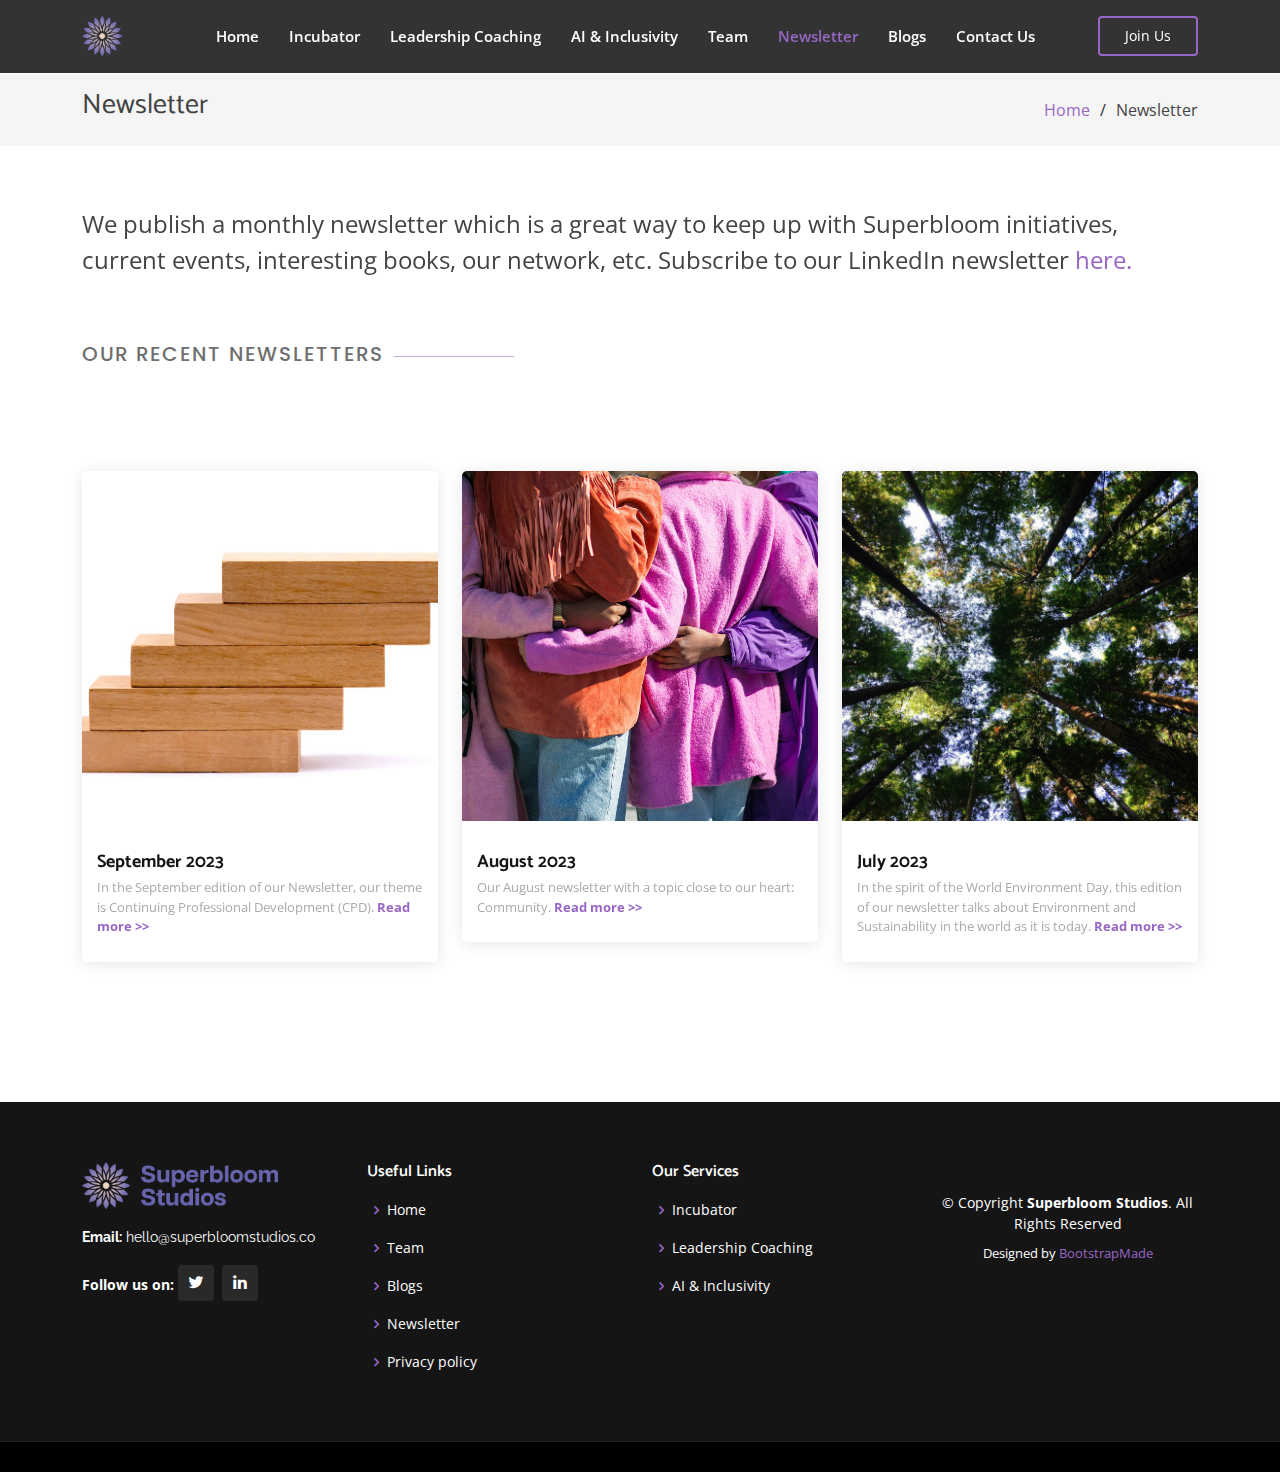
<file: newsletter/index.html>
<!DOCTYPE html>
<html lang="en">

<head>
    <meta charset="utf-8">
    <meta content="width=device-width, initial-scale=1.0" name="viewport">
    
    <title>Newsletter | Superbloom Studios</title>
    <meta content="" name="description">
    <meta content="" name="keywords">
    
    <!-- Favicons -->
    <link href="../assets/img/Superbloom-Logo-Simple.png" rel="icon">
    <link href="../assets/img/Superbloom-Logo-Simple.png" rel="apple-touch-icon">
    
    <!-- Google Fonts -->
    <link href="https://fonts.googleapis.com/css?family=Open+Sans:300,300i,400,400i,600,600i,700,700i|Raleway:300,300i,400,400i,500,500i,600,600i,700,700i|Poppins:300,300i,400,400i,500,500i,600,600i,700,700i|Catamaran:300,400,500,600,700" rel="stylesheet">
    
    <!-- Vendor CSS Files -->
    <link href="../assets/vendor/aos/aos.css" rel="stylesheet">
    <link href="../assets/vendor/bootstrap/css/bootstrap.min.css" rel="stylesheet">
    <link href="../assets/vendor/bootstrap-icons/bootstrap-icons.css" rel="stylesheet">
    <link href="../assets/vendor/boxicons/css/boxicons.min.css" rel="stylesheet">
    <link href="../assets/vendor/glightbox/css/glightbox.min.css" rel="stylesheet">
    <link href="../assets/vendor/remixicon/remixicon.css" rel="stylesheet">
    <link href="../assets/vendor/swiper/swiper-bundle.min.css" rel="stylesheet">
    
    <!-- Template Main CSS File -->
    <link href="../assets/css/style.css" rel="stylesheet">
    
    <!-- =======================================================
    * Template Name: Gp - v4.10.0
    * Template URL: https://bootstrapmade.com/gp-free-multipurpose-html-bootstrap-template/
    * Author: BootstrapMade.com
    * License: https://bootstrapmade.com/license/
    ======================================================== -->
    </head>

    <!-- Google tag (gtag.js) -->
    <script async src="https://www.googletagmanager.com/gtag/js?id=G-FD6CYMSTY4"></script>
    <script>
      window.dataLayer = window.dataLayer || [];
      function gtag(){dataLayer.push(arguments);}
      gtag('js', new Date());

      gtag('config', 'G-FD6CYMSTY4');
    </script>
    
    <body>
    
    <!-- ======= Header ======= -->
    <header id="header" class="fixed-top header-inner-pages">
        <div class="container d-flex align-items-center justify-content-lg-between">
    
        <!-- <h1 class="logo me-auto me-lg-0"><a href="index.html">Gp<span>.</span></a></h1> -->
        <!-- Uncomment below if you prefer to use an image logo -->
        <a href="../" class="logo me-auto me-lg-0"><img src="../assets/img/Superbloom-Logo-Simple.png" alt="" class="img-fluid"></a>
    
        <nav id="navbar" class="navbar order-last order-lg-0">
            <ul>
            <li><a class="nav-link" href="../">Home</a></li>
            <li><a class="nav-link" href="../incubator/">Incubator</a></li>
            <li><a class="nav-link" href="../leadership-coaching/">Leadership Coaching</a></li>
            <li><a class="nav-link" href="../ai-and-inclusivity/">AI & Inclusivity</a></li>
            <li><a class="nav-link" href="../team/">Team</a></li>
            <li><a class="nav-link active" href="./">Newsletter</a></li>
            <!-- <li class="dropdown"><a href="#"><span>Drop Down</span> <i class="bi bi-chevron-down"></i></a>
                <ul>
                <li><a href="#">Drop Down 1</a></li>
                <li class="dropdown"><a href="#"><span>Deep Drop Down</span> <i class="bi bi-chevron-right"></i></a>
                    <ul>
                    <li><a href="#">Deep Drop Down 1</a></li>
                    <li><a href="#">Deep Drop Down 2</a></li>
                    <li><a href="#">Deep Drop Down 3</a></li>
                    <li><a href="#">Deep Drop Down 4</a></li>
                    <li><a href="#">Deep Drop Down 5</a></li>
                    </ul>
                </li>
                <li><a href="#">Drop Down 2</a></li>
                <li><a href="#">Drop Down 3</a></li>
                <li><a href="#">Drop Down 4</a></li>
                </ul>
            </li> -->
            <li><a class="nav-link" href="../blogs/">Blogs</a></li>
            <li><a class="nav-link" href="../contact/">Contact Us</a></li>
            </ul>
            <i class="bi bi-list mobile-nav-toggle"></i>
        </nav><!-- .navbar -->
    
        <a href="../join-us/" class="get-started-btn">Join Us</a>
    
        </div>
    </header><!-- End Header -->

<main id="main">

<!-- ======= Breadcrumbs ======= -->
<section class="breadcrumbs">
    <div class="container">

    <div class="d-flex justify-content-between align-items-center">
      <h2>Newsletter</h2>
      <ol>
      <li><a href="../">Home</a></li>
      <li>Newsletter</li>
      </ol>
    </div>

    </div>
</section><!-- End Breadcrumbs -->

<section id="contact" class="contact">
  <div class="container">

    <div class="row content" data-aos="fade-left" data-aos-delay="100">
      <p>
        We publish a monthly newsletter which is a great way to keep up with Superbloom initiatives, current events, 
        interesting books, our network, etc. Subscribe to our LinkedIn newsletter 
        <a href="https://www.linkedin.com/newsletters/superbloom-newsletter-6960534042723172352/" target="_blank">here.</a>
      </p>
    </div>

    <div class="section-title mt-5">
      <h2>Our recent newsletters</h2>
    </div>

    <div class="row team">

      <div class="col-lg-4 col-md-6">
        <div class="member" data-aos="fade-up" data-aos-delay="100">
          <div class="newsletter-image">
            <img src="../assets/img/newsletter-slide-pictures/September2023.jpg" class="image" alt="">
            <div class="overlay">
              <div style="position: absolute; bottom: 10px; left: 10px;">Photo by <a href="https://unsplash.com/@lunarts?utm_content=creditCopyText&utm_medium=referral&utm_source=unsplash">Volodymyr Hryshchenko</a> on <a href="https://unsplash.com/photos/pile-of-brown-wooden-blocks-L0oJ4Dlfyuo?utm_content=creditCopyText&utm_medium=referral&utm_source=unsplash">Unsplash</a>
              </div>
            </div>
          </div>
          <div class="member-info">
            <h4>September 2023</h4>
            <span>In the September edition of our Newsletter, our theme is Continuing Professional Development (CPD).
              <a style="font-weight: 700;" href="https://www.linkedin.com/pulse/superbloom-studios-newsletter-superbloom-studios-2f/" target="_blank">Read more >></a>
            </span>
          </div>
        </div>
      </div>

      <div class="col-lg-4 col-md-6">
        <div class="member" data-aos="fade-up" data-aos-delay="100">
          <div class="newsletter-image">
            <img src="../assets/img/newsletter-slide-pictures/August2023.jpg" class="image" alt="">
            <div class="overlay">
              <div style="position: absolute; bottom: 10px; left: 10px;">Photo by <a href="https://unsplash.com/@voneciacarswell?utm_content=creditCopyText&utm_medium=referral&utm_source=unsplash">Vonecia Carswell</a> on <a href="https://unsplash.com/photos/four-person-holding-each-others-waist-at-daytime-0aMMMUjiiEQ?utm_content=creditCopyText&utm_medium=referral&utm_source=unsplash">Unsplash</a>
              </div>
            </div>
          </div>
          <div class="member-info">
            <h4>August 2023</h4>
            <span>Our August newsletter with a topic close to our heart: Community.
              <a style="font-weight: 700;" href="https://www.linkedin.com/pulse/superbloom-studios-newsletter-superbloom-studios-1e/" target="_blank">Read more >></a>
            </span>
          </div>
        </div>
      </div>

      <div class="col-lg-4 col-md-6">
        <div class="member" data-aos="fade-up" data-aos-delay="100">
          <div class="newsletter-image">
            <img src="../assets/img/newsletter-slide-pictures/July2023.jpg" class="image" alt="">
            <div class="overlay">
              <div style="position: absolute; bottom: 10px; left: 10px;">Photo by <a href="https://unsplash.com/@angelareinosa?utm_content=creditCopyText&utm_medium=referral&utm_source=unsplash">ANGELA BENITO</a> on <a href="https://unsplash.com/photos/low-angle-photography-of-tall-tress-during-daytime-WgGJjGN4_ck?utm_content=creditCopyText&utm_medium=referral&utm_source=unsplash">Unsplash</a>
              </div>
            </div>
          </div>
          <div class="member-info">
            <h4>July 2023</h4>
            <span>In the spirit of the World Environment Day, this edition of our newsletter talks about Environment and Sustainability in the world as it is today.
              <a style="font-weight: 700;" href="https://www.linkedin.com/pulse/superbloom-studios-newsletter-superbloom-studios-1f/" target="_blank">Read more >></a>
            </span>
          </div>
        </div>
      </div>

    </div>

  </div>
</section>

</main><!-- End #main -->

  <!-- ======= Footer ======= -->
  <footer id="footer">
    <div class="footer-top">
      <div class="container">
        <div class="row">

          <div class="col-lg-3 col-md-6">
            <div class="footer-info">
              <img src="../assets/img/Superbloom-Logo.png" width="75%" />
              <p class="mt-3">
                <!-- A108 Adam Street <br> -->
                <!-- NY 535022, USA<br><br> -->
                <!-- <strong>Phone:</strong> +1 5589 55488 55<br> -->
                <strong>Email:</strong> hello@superbloomstudios.co<br>
              </p>
              <div class="social-links mt-3">
                <strong>Follow us on: </strong>
                <a href="https://twitter.com/superbloomers" class="twitter" target="_blank"><i class="bx bxl-twitter"></i></a>
                <!-- <a href="#" class="facebook"><i class="bx bxl-facebook"></i></a>
                <a href="#" class="instagram"><i class="bx bxl-instagram"></i></a>
                <a href="#" class="google-plus"><i class="bx bxl-skype"></i></a> -->
                <a href="https://www.linkedin.com/company/superbloom-studios" class="linkedin" target="_blank"><i class="bx bxl-linkedin"></i></a>
              </div>
            </div>
          </div>

          <div class="col-lg-3 col-md-6 footer-links">
            <h4>Useful Links</h4>
            <ul>
              <li><i class="bx bx-chevron-right"></i> <a href="../">Home</a></li>
              <li><i class="bx bx-chevron-right"></i> <a href="../team/">Team</a></li>
              <li><i class="bx bx-chevron-right"></i> <a href="../blogs/">Blogs</a></li>
              <li><i class="bx bx-chevron-right"></i> <a href="../newsletter/">Newsletter</a></li>
              <li><i class="bx bx-chevron-right"></i> <a href="../privacy-policy/">Privacy policy</a></li>
            </ul>
          </div>

          <div class="col-lg-3 col-md-6 footer-links">
            <h4>Our Services</h4>
            <ul>
              <li><i class="bx bx-chevron-right"></i> <a href="../incubator/">Incubator</a></li>
              <li><i class="bx bx-chevron-right"></i> <a href="../leadership-coaching/">Leadership Coaching</a></li>
              <li><i class="bx bx-chevron-right"></i> <a href="../ai-and-inclusivity/">AI & Inclusivity</a></li>
            </ul>
          </div>

          <div class="col-lg-3 col-md-6 footer-newsletter">
            <div class="copyright">
              &copy; Copyright <strong><span>Superbloom Studios</span></strong>. All Rights Reserved
            </div>
            <div class="credits">
              <!-- All the links in the footer should remain intact. -->
              <!-- You can delete the links only if you purchased the pro version. -->
              <!-- Licensing information: https://bootstrapmade.com/license/ -->
              <!-- Purchase the pro version with working PHP/AJAX contact form: https://bootstrapmade.com/gp-free-multipurpose-html-bootstrap-template/ -->
              Designed by <a href="https://bootstrapmade.com/">BootstrapMade</a>
            </div>

          </div>

        </div>
      </div>
    </div>

  </footer><!-- End Footer -->

  <div id="preloader"></div>
  <a href="#" class="back-to-top d-flex align-items-center justify-content-center"><i class="bi bi-arrow-up-short"></i></a>

  <!-- Vendor JS Files -->
  <script src="../assets/vendor/purecounter/purecounter_vanilla.js"></script>
  <script src="../assets/vendor/aos/aos.js"></script>
  <script src="../assets/vendor/bootstrap/js/bootstrap.bundle.min.js"></script>
  <script src="../assets/vendor/glightbox/js/glightbox.min.js"></script>
  <script src="../assets/vendor/isotope-layout/isotope.pkgd.min.js"></script>
  <script src="../assets/vendor/swiper/swiper-bundle.min.js"></script>
  <script src="../assets/vendor/php-email-form/validate.js"></script>

  <!-- Template Main JS File -->
  <script src="../assets/js/main.js"></script>

</body>

</html>
</file>
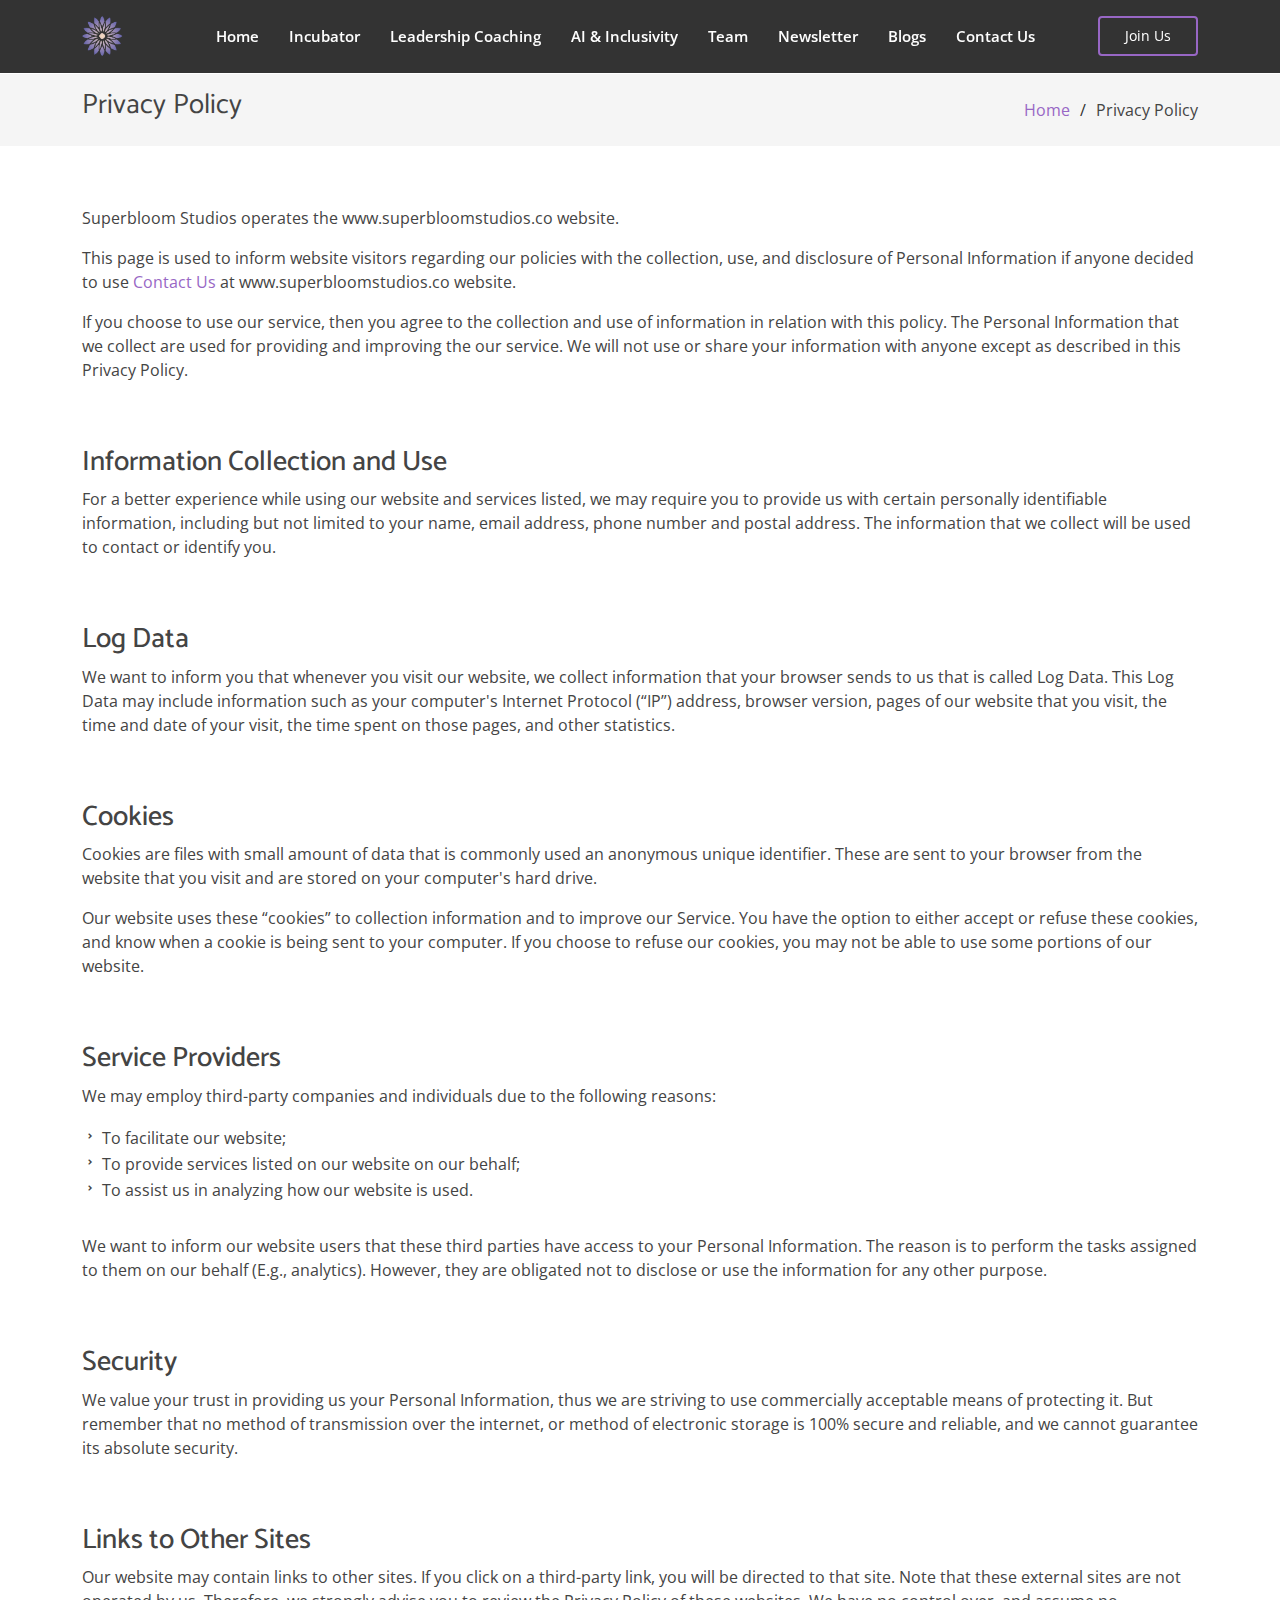
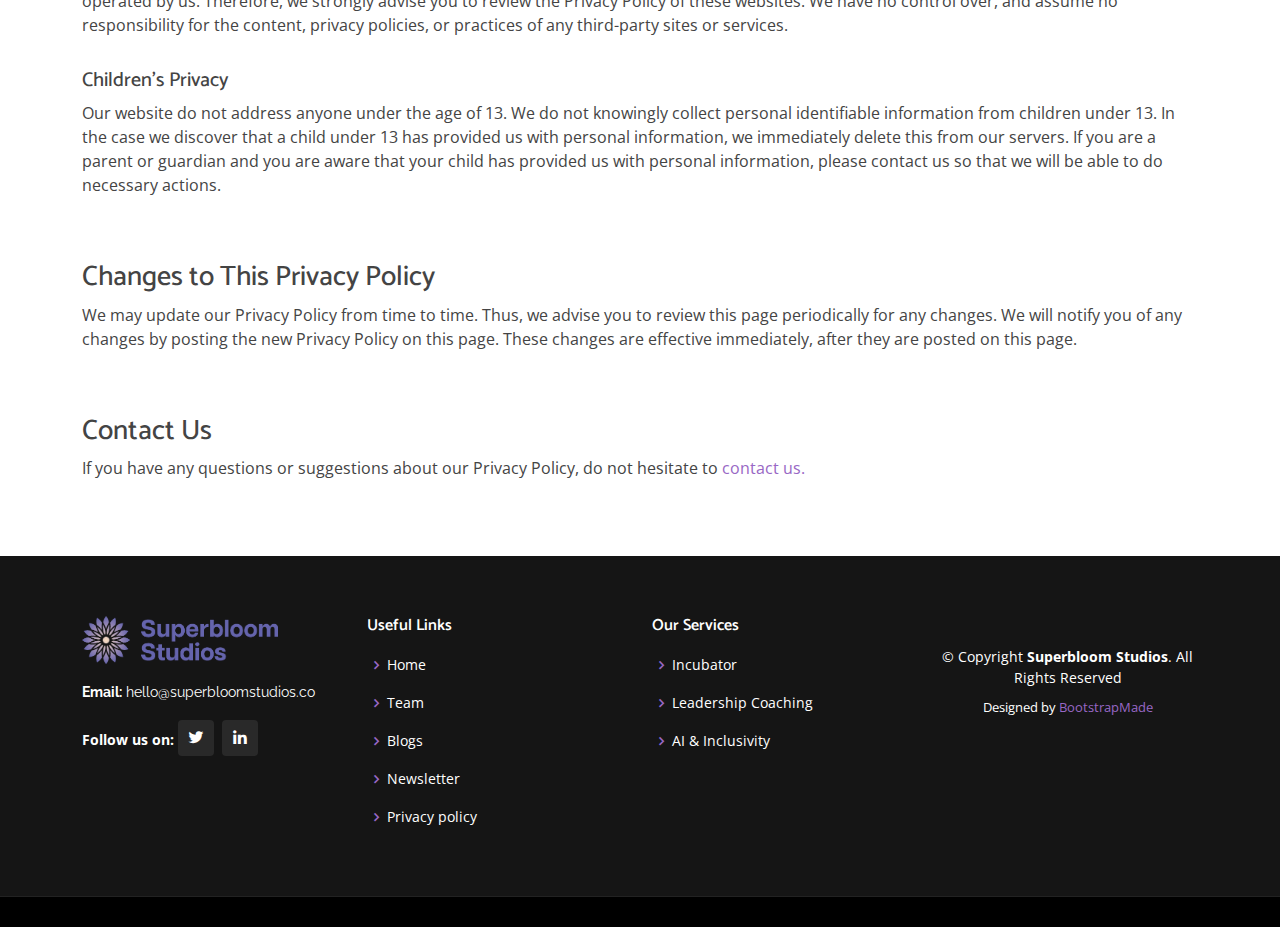
<file: privacy-policy/index.html>
<!DOCTYPE html>
<html lang="en">

<head>
    <meta charset="utf-8">
    <meta content="width=device-width, initial-scale=1.0" name="viewport">
    
    <title>Privacy Policy | Superbloom Studios</title>
    <meta content="" name="description">
    <meta content="" name="keywords">
    
    <!-- Favicons -->
    <link href="../assets/img/Superbloom-Logo-Simple.png" rel="icon">
    <link href="../assets/img/Superbloom-Logo-Simple.png" rel="apple-touch-icon">
    
    <!-- Google Fonts -->
    <link href="https://fonts.googleapis.com/css?family=Open+Sans:300,300i,400,400i,600,600i,700,700i|Raleway:300,300i,400,400i,500,500i,600,600i,700,700i|Poppins:300,300i,400,400i,500,500i,600,600i,700,700i|Catamaran:300,400,500,600,700" rel="stylesheet">
    
    <!-- Vendor CSS Files -->
    <link href="../assets/vendor/aos/aos.css" rel="stylesheet">
    <link href="../assets/vendor/bootstrap/css/bootstrap.min.css" rel="stylesheet">
    <link href="../assets/vendor/bootstrap-icons/bootstrap-icons.css" rel="stylesheet">
    <link href="../assets/vendor/boxicons/css/boxicons.min.css" rel="stylesheet">
    <link href="../assets/vendor/glightbox/css/glightbox.min.css" rel="stylesheet">
    <link href="../assets/vendor/remixicon/remixicon.css" rel="stylesheet">
    <link href="../assets/vendor/swiper/swiper-bundle.min.css" rel="stylesheet">
    
    <!-- Template Main CSS File -->
    <link href="../assets/css/style.css" rel="stylesheet">
    
    <!-- =======================================================
    * Template Name: Gp - v4.10.0
    * Template URL: https://bootstrapmade.com/gp-free-multipurpose-html-bootstrap-template/
    * Author: BootstrapMade.com
    * License: https://bootstrapmade.com/license/
    ======================================================== -->
    </head>

    <!-- Google tag (gtag.js) -->
    <script async src="https://www.googletagmanager.com/gtag/js?id=G-FD6CYMSTY4"></script>
    <script>
      window.dataLayer = window.dataLayer || [];
      function gtag(){dataLayer.push(arguments);}
      gtag('js', new Date());

      gtag('config', 'G-FD6CYMSTY4');
    </script>
    
    <body>
    
    <!-- ======= Header ======= -->
    <header id="header" class="fixed-top header-inner-pages">
        <div class="container d-flex align-items-center justify-content-lg-between">
    
        <!-- <h1 class="logo me-auto me-lg-0"><a href="index.html">Gp<span>.</span></a></h1> -->
        <!-- Uncomment below if you prefer to use an image logo -->
        <a href="../" class="logo me-auto me-lg-0"><img src="../assets/img/Superbloom-Logo-Simple.png" alt="" class="img-fluid"></a>
    
        <nav id="navbar" class="navbar order-last order-lg-0">
            <ul>
            <li><a class="nav-link" href="../">Home</a></li>
            <li><a class="nav-link" href="../incubator/">Incubator</a></li>
            <li><a class="nav-link" href="../leadership-coaching/">Leadership Coaching</a></li>
            <li><a class="nav-link" href="../ai-and-inclusivity/">AI & Inclusivity</a></li>
            <li><a class="nav-link" href="../team/">Team</a></li>
            <li><a class="nav-link" href="../newsletter/">Newsletter</a></li>
            <!-- <li class="dropdown"><a href="#"><span>Drop Down</span> <i class="bi bi-chevron-down"></i></a>
                <ul>
                <li><a href="#">Drop Down 1</a></li>
                <li class="dropdown"><a href="#"><span>Deep Drop Down</span> <i class="bi bi-chevron-right"></i></a>
                    <ul>
                    <li><a href="#">Deep Drop Down 1</a></li>
                    <li><a href="#">Deep Drop Down 2</a></li>
                    <li><a href="#">Deep Drop Down 3</a></li>
                    <li><a href="#">Deep Drop Down 4</a></li>
                    <li><a href="#">Deep Drop Down 5</a></li>
                    </ul>
                </li>
                <li><a href="#">Drop Down 2</a></li>
                <li><a href="#">Drop Down 3</a></li>
                <li><a href="#">Drop Down 4</a></li>
                </ul>
            </li> -->
            <li><a class="nav-link" href="../blogs/">Blogs</a></li>
            <li><a class="nav-link" href="../contact/">Contact Us</a></li>
            </ul>
            <i class="bi bi-list mobile-nav-toggle"></i>
        </nav><!-- .navbar -->
    
        <a href="../join-us/" class="get-started-btn">Join Us</a>
    
        </div>
    </header><!-- End Header -->

<main id="main">

<!-- ======= Breadcrumbs ======= -->
<section class="breadcrumbs">
    <div class="container">

    <div class="d-flex justify-content-between align-items-center">
      <h2>Privacy Policy</h2>
      <ol>
      <li><a href="../">Home</a></li>
      <li>Privacy Policy</li>
      </ol>
    </div>

    </div>
</section><!-- End Breadcrumbs -->

<section class="about">
  <div class="container">

    <div class="row">
      <p>
        Superbloom Studios operates the www.superbloomstudios.co website.
      </p>
      <p>
        This page is used to inform website visitors regarding our policies with the
        collection, use, and disclosure of Personal Information if anyone decided to
        use <a href="../contact/">Contact Us</a> at www.superbloomstudios.co website.
      </p>
      <p>
        If you choose to use our service, then you agree to the collection and use of
        information in relation with this policy. The Personal Information that we
        collect are used for providing and improving the our service. We will not use
        or share your information with anyone except as described in this Privacy
        Policy.
      </p>
      <h3 class="mt-5">Information Collection and Use</h3>
      <p>
        For a better experience while using our website and services listed, we may
        require you to provide us with certain personally identifiable information,
        including but not limited to your name, email address, phone number and
        postal address. The information that we collect will be used to contact or
        identify you.
      </p>
      <h3 class="mt-5">Log Data</h3>
      <p>
        We want to inform you that whenever you visit our website, we collect
        information that your browser sends to us that is called Log Data. This Log
        Data may include information such as your computer's Internet Protocol
        (“IP”) address, browser version, pages of our website that you visit, the time
        and date of your visit, the time spent on those pages, and other statistics.
      </p>
      <h3 class="mt-5">Cookies</h3>
      <p>
        Cookies are files with small amount of data that is commonly used an
        anonymous unique identifier. These are sent to your browser from the
        website that you visit and are stored on your computer's hard drive.
      </p>
      <p>
        Our website uses these “cookies” to collection information and to improve
        our Service. You have the option to either accept or refuse these cookies,
        and know when a cookie is being sent to your computer. If you choose to
        refuse our cookies, you may not be able to use some portions of our
        website.
      </p>
      <h3 class="mt-5">Service Providers</h3>
      <p>
        We may employ third-party companies and individuals due to the following
        reasons:
        <ul style="list-style: none">
          <li><i class="ri-arrow-drop-right-line"></i> To facilitate our website;</li>
          <li><i class="ri-arrow-drop-right-line"></i> To provide services listed on our website on our behalf;</li>
          <li><i class="ri-arrow-drop-right-line"></i> To assist us in analyzing how our website is used.</li>
        </ul>
      </p>
      <p>
        We want to inform our website users that these third parties have access to
        your Personal Information. The reason is to perform the tasks assigned to
        them on our behalf (E.g., analytics). However, they are obligated not to
        disclose or use the information for any other purpose.
      </p>
      <h3 class="mt-5">Security</h3>
      <p>
        We value your trust in providing us your Personal Information, thus we are
        striving to use commercially acceptable means of protecting it. But
        remember that no method of transmission over the internet, or method of
        electronic storage is 100% secure and reliable, and we cannot guarantee its
        absolute security.
      </p>
      <h3 class="mt-5">Links to Other Sites</h3>
      <p>
        Our website may contain links to other sites. If you click on a third-party link,
        you will be directed to that site. Note that these external sites are not
        operated by us. Therefore, we strongly advise you to review the Privacy
        Policy of these websites. We have no control over, and assume no
        responsibility for the content, privacy policies, or practices of any third-party
        sites or services.
      </p>
      <h5 class="mt-3">Children's Privacy</h5>
      <p>
        Our website do not address anyone under the age of 13. We do not
        knowingly collect personal identifiable information from children under 13. In
        the case we discover that a child under 13 has provided us with personal
        information, we immediately delete this from our servers. If you are a parent
        or guardian and you are aware that your child has provided us with personal
        information, please contact us so that we will be able to do necessary
        actions.
      </p>
      <h3 class="mt-5">Changes to This Privacy Policy</h3>
      <p>
        We may update our Privacy Policy from time to time. Thus, we advise you to
        review this page periodically for any changes. We will notify you of any
        changes by posting the new Privacy Policy on this page. These changes are
        effective immediately, after they are posted on this page.
      </p>
      <h3 class="mt-5">Contact Us</h3>
      <p>
        If you have any questions or suggestions about our Privacy Policy, do not
        hesitate to <a href="../contact/">contact us.</a>
      </p>
    </div>

  </div>
</section>

</main><!-- End #main -->

  <!-- ======= Footer ======= -->
  <footer id="footer">
    <div class="footer-top">
      <div class="container">
        <div class="row">

          <div class="col-lg-3 col-md-6">
            <div class="footer-info">
              <img src="../assets/img/Superbloom-Logo.png" width="75%" />
              <p class="mt-3">
                <!-- A108 Adam Street <br> -->
                <!-- NY 535022, USA<br><br> -->
                <!-- <strong>Phone:</strong> +1 5589 55488 55<br> -->
                <strong>Email:</strong> hello@superbloomstudios.co<br>
              </p>
              <div class="social-links mt-3">
                <strong>Follow us on: </strong>
                <a href="https://twitter.com/superbloomers" class="twitter"><i class="bx bxl-twitter"></i></a>
                <!-- <a href="#" class="facebook"><i class="bx bxl-facebook"></i></a>
                <a href="#" class="instagram"><i class="bx bxl-instagram"></i></a>
                <a href="#" class="google-plus"><i class="bx bxl-skype"></i></a> -->
                <a href="https://www.linkedin.com/company/superbloom-studios" class="linkedin"><i class="bx bxl-linkedin"></i></a>
              </div>
            </div>
          </div>

          <div class="col-lg-3 col-md-6 footer-links">
            <h4>Useful Links</h4>
            <ul>
              <li><i class="bx bx-chevron-right"></i> <a href="../">Home</a></li>
              <li><i class="bx bx-chevron-right"></i> <a href="../team/">Team</a></li>
              <li><i class="bx bx-chevron-right"></i> <a href="../blogs/">Blogs</a></li>
              <li><i class="bx bx-chevron-right"></i> <a href="../newsletter/">Newsletter</a></li>
              <li><i class="bx bx-chevron-right"></i> <a href="../privacy-policy/">Privacy policy</a></li>
            </ul>
          </div>

          <div class="col-lg-3 col-md-6 footer-links">
            <h4>Our Services</h4>
            <ul>
              <li><i class="bx bx-chevron-right"></i> <a href="../incubator/">Incubator</a></li>
              <li><i class="bx bx-chevron-right"></i> <a href="../leadership-coaching/">Leadership Coaching</a></li>
              <li><i class="bx bx-chevron-right"></i> <a href="../ai-and-inclusivity/">AI & Inclusivity</a></li>
            </ul>
          </div>

          <div class="col-lg-3 col-md-6 footer-newsletter">
            <div class="copyright">
              &copy; Copyright <strong><span>Superbloom Studios</span></strong>. All Rights Reserved
            </div>
            <div class="credits">
              <!-- All the links in the footer should remain intact. -->
              <!-- You can delete the links only if you purchased the pro version. -->
              <!-- Licensing information: https://bootstrapmade.com/license/ -->
              <!-- Purchase the pro version with working PHP/AJAX contact form: https://bootstrapmade.com/gp-free-multipurpose-html-bootstrap-template/ -->
              Designed by <a href="https://bootstrapmade.com/">BootstrapMade</a>
            </div>

          </div>

        </div>
      </div>
    </div>

  </footer><!-- End Footer -->

  <div id="preloader"></div>
  <a href="#" class="back-to-top d-flex align-items-center justify-content-center"><i class="bi bi-arrow-up-short"></i></a>

  <!-- Vendor JS Files -->
  <script src="../assets/vendor/purecounter/purecounter_vanilla.js"></script>
  <script src="../assets/vendor/aos/aos.js"></script>
  <script src="../assets/vendor/bootstrap/js/bootstrap.bundle.min.js"></script>
  <script src="../assets/vendor/glightbox/js/glightbox.min.js"></script>
  <script src="../assets/vendor/isotope-layout/isotope.pkgd.min.js"></script>
  <script src="../assets/vendor/swiper/swiper-bundle.min.js"></script>
  <script src="../assets/vendor/php-email-form/validate.js"></script>

  <!-- Template Main JS File -->
  <script src="../assets/js/main.js"></script>

</body>

</html>
</file>
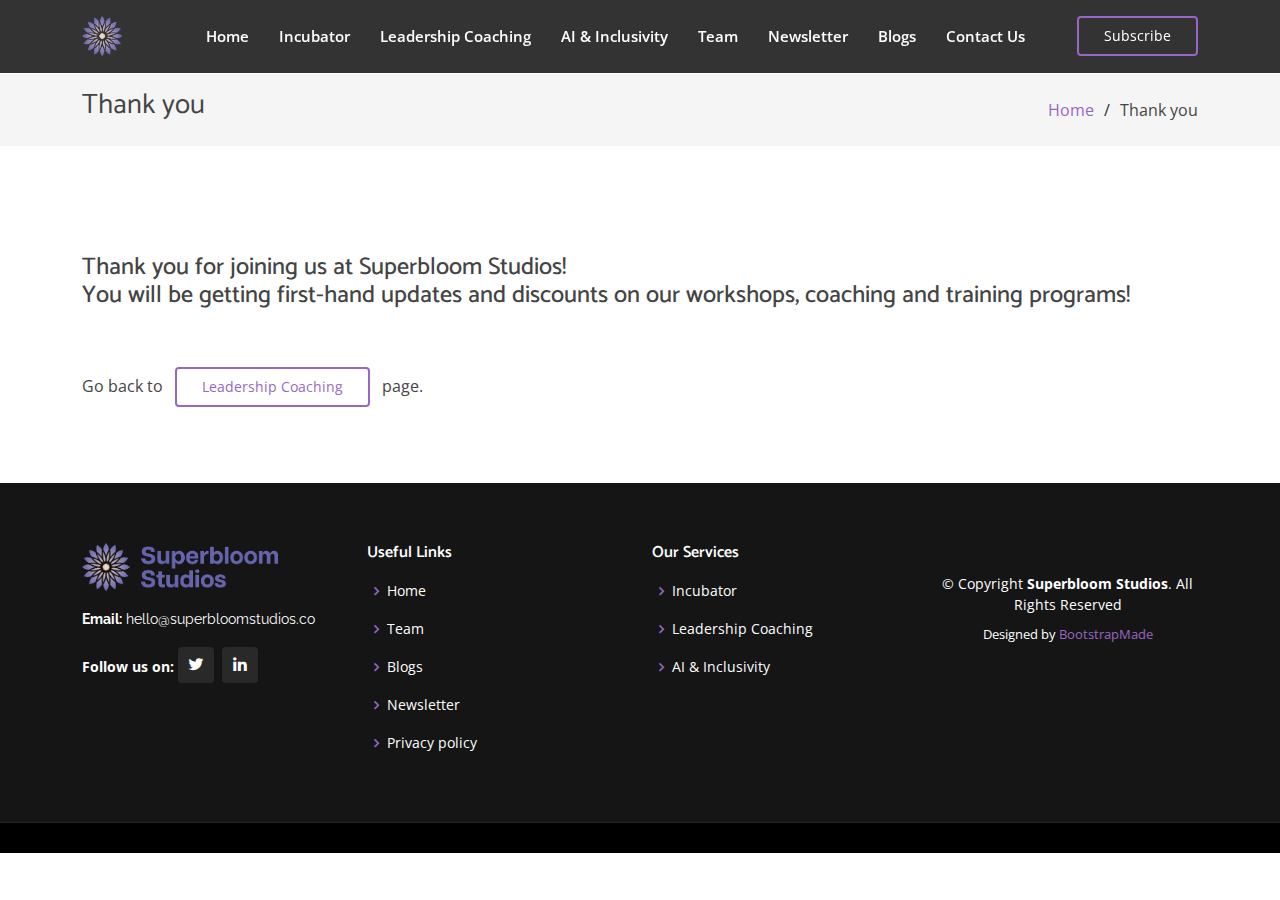
<file: thank-you/index.html>
<!DOCTYPE html>
<html lang="en">

<head>
    <meta charset="utf-8">
    <meta content="width=device-width, initial-scale=1.0" name="viewport">
    
    <title>Thank you for subscribing | Superbloom Studios</title>
    <meta content="" name="description">
    <meta content="" name="keywords">
    
    <!-- Favicons -->
    <link href="../assets/img/Superbloom-Logo-Simple.png" rel="icon">
    <link href="../assets/img/Superbloom-Logo-Simple.png" rel="apple-touch-icon">
    
    <!-- Google Fonts -->
    <link href="https://fonts.googleapis.com/css?family=Open+Sans:300,300i,400,400i,600,600i,700,700i|Raleway:300,300i,400,400i,500,500i,600,600i,700,700i|Poppins:300,300i,400,400i,500,500i,600,600i,700,700i|Catamaran:300,400,500,600,700" rel="stylesheet">
    
    <!-- Vendor CSS Files -->
    <link href="../assets/vendor/aos/aos.css" rel="stylesheet">
    <link href="../assets/vendor/bootstrap/css/bootstrap.min.css" rel="stylesheet">
    <link href="../assets/vendor/bootstrap-icons/bootstrap-icons.css" rel="stylesheet">
    <link href="../assets/vendor/boxicons/css/boxicons.min.css" rel="stylesheet">
    <link href="../assets/vendor/glightbox/css/glightbox.min.css" rel="stylesheet">
    <link href="../assets/vendor/remixicon/remixicon.css" rel="stylesheet">
    <link href="../assets/vendor/swiper/swiper-bundle.min.css" rel="stylesheet">
    
    <!-- Template Main CSS File -->
    <link href="../assets/css/style.css" rel="stylesheet">
    
    <!-- =======================================================
    * Template Name: Gp - v4.10.0
    * Template URL: https://bootstrapmade.com/gp-free-multipurpose-html-bootstrap-template/
    * Author: BootstrapMade.com
    * License: https://bootstrapmade.com/license/
    ======================================================== -->
    </head>

    <!-- Google tag (gtag.js) -->
    <script async src="https://www.googletagmanager.com/gtag/js?id=G-FD6CYMSTY4"></script>
    <script>
      window.dataLayer = window.dataLayer || [];
      function gtag(){dataLayer.push(arguments);}
      gtag('js', new Date());

      gtag('config', 'G-FD6CYMSTY4');
    </script>    
    
    <body>
    
    <!-- ======= Header ======= -->
    <header id="header" class="fixed-top header-inner-pages">
        <div class="container d-flex align-items-center justify-content-lg-between">
    
        <!-- <h1 class="logo me-auto me-lg-0"><a href="index.html">Gp<span>.</span></a></h1> -->
        <!-- Uncomment below if you prefer to use an image logo -->
        <a href="../" class="logo me-auto me-lg-0"><img src="../assets/img/Superbloom-Logo-Simple.png" alt="" class="img-fluid"></a>
    
        <nav id="navbar" class="navbar order-last order-lg-0">
            <ul>
            <li><a class="nav-link" href="../">Home</a></li>
            <li><a class="nav-link" href="../incubator/">Incubator</a></li>
            <li><a class="nav-link" href="../leadership-coaching/">Leadership Coaching</a></li>
            <li><a class="nav-link" href="../ai-and-inclusivity/">AI & Inclusivity</a></li>
            <li><a class="nav-link" href="../team/">Team</a></li>
            <li><a class="nav-link" href="../newsletter/">Newsletter</a></li>
            <!-- <li class="dropdown"><a href="#"><span>Drop Down</span> <i class="bi bi-chevron-down"></i></a>
                <ul>
                <li><a href="#">Drop Down 1</a></li>
                <li class="dropdown"><a href="#"><span>Deep Drop Down</span> <i class="bi bi-chevron-right"></i></a>
                    <ul>
                    <li><a href="#">Deep Drop Down 1</a></li>
                    <li><a href="#">Deep Drop Down 2</a></li>
                    <li><a href="#">Deep Drop Down 3</a></li>
                    <li><a href="#">Deep Drop Down 4</a></li>
                    <li><a href="#">Deep Drop Down 5</a></li>
                    </ul>
                </li>
                <li><a href="#">Drop Down 2</a></li>
                <li><a href="#">Drop Down 3</a></li>
                <li><a href="#">Drop Down 4</a></li>
                </ul>
            </li> -->
            <li><a class="nav-link" href="../blogs/">Blogs</a></li>
            <li><a class="nav-link" href="../contact/">Contact Us</a></li>
            </ul>
            <i class="bi bi-list mobile-nav-toggle"></i>
        </nav><!-- .navbar -->
    
        <a href="../#contact" class="get-started-btn">Subscribe</a>
    
        </div>
    </header><!-- End Header -->

<main id="main">

<!-- ======= Breadcrumbs ======= -->
<section class="breadcrumbs">
    <div class="container">

    <div class="d-flex justify-content-between align-items-center">
      <h2>Thank you</h2>
      <ol>
      <li><a href="../">Home</a></li>
      <li>Thank you</li>
      </ol>
    </div>

    </div>
</section><!-- End Breadcrumbs -->

<section class="about">
  <div class="container">

    <div class="row">
      <h4 class="mt-5">Thank you for joining us at Superbloom Studios!<br>You will be getting first-hand updates and discounts on our workshops,
        coaching and training programs!</h4>
      </h4>
      <p class="mt-5">
        Go back to &nbsp;&nbsp;<a href="../leadership-coaching/" class="coaching-btn">Leadership Coaching</a>&nbsp;&nbsp; page.
      </p>
    </div>

  </div>
</section>

</main><!-- End #main -->

  <!-- ======= Footer ======= -->
  <footer id="footer">
    <div class="footer-top">
      <div class="container">
        <div class="row">

          <div class="col-lg-3 col-md-6">
            <div class="footer-info">
              <img src="../assets/img/Superbloom-Logo.png" width="75%" />
              <p class="mt-3">
                <!-- A108 Adam Street <br> -->
                <!-- NY 535022, USA<br><br> -->
                <!-- <strong>Phone:</strong> +1 5589 55488 55<br> -->
                <strong>Email:</strong> hello@superbloomstudios.co<br>
              </p>
              <div class="social-links mt-3">
                <strong>Follow us on: </strong>
                <a href="https://twitter.com/superbloomers" class="twitter" target="_blank"><i class="bx bxl-twitter"></i></a>
                <!-- <a href="#" class="facebook"><i class="bx bxl-facebook"></i></a>
                <a href="#" class="instagram"><i class="bx bxl-instagram"></i></a>
                <a href="#" class="google-plus"><i class="bx bxl-skype"></i></a> -->
                <a href="https://www.linkedin.com/company/superbloom-studios" class="linkedin" target="_blank"><i class="bx bxl-linkedin"></i></a>
              </div>
            </div>
          </div>

          <div class="col-lg-3 col-md-6 footer-links">
            <h4>Useful Links</h4>
            <ul>
              <li><i class="bx bx-chevron-right"></i> <a href="../">Home</a></li>
              <li><i class="bx bx-chevron-right"></i> <a href="../team/">Team</a></li>
              <li><i class="bx bx-chevron-right"></i> <a href="../blogs/">Blogs</a></li>
              <li><i class="bx bx-chevron-right"></i> <a href="../newsletter/">Newsletter</a></li>
              <li><i class="bx bx-chevron-right"></i> <a href="../privacy-policy/">Privacy policy</a></li>
            </ul>
          </div>

          <div class="col-lg-3 col-md-6 footer-links">
            <h4>Our Services</h4>
            <ul>
              <li><i class="bx bx-chevron-right"></i> <a href="../incubator/">Incubator</a></li>
              <li><i class="bx bx-chevron-right"></i> <a href="../leadership-coaching/">Leadership Coaching</a></li>
              <li><i class="bx bx-chevron-right"></i> <a href="../ai-and-inclusivity/">AI & Inclusivity</a></li>
            </ul>
          </div>

          <div class="col-lg-3 col-md-6 footer-newsletter">
            <div class="copyright">
              &copy; Copyright <strong><span>Superbloom Studios</span></strong>. All Rights Reserved
            </div>
            <div class="credits">
              <!-- All the links in the footer should remain intact. -->
              <!-- You can delete the links only if you purchased the pro version. -->
              <!-- Licensing information: https://bootstrapmade.com/license/ -->
              <!-- Purchase the pro version with working PHP/AJAX contact form: https://bootstrapmade.com/gp-free-multipurpose-html-bootstrap-template/ -->
              Designed by <a href="https://bootstrapmade.com/">BootstrapMade</a>
            </div>

          </div>

        </div>
      </div>
    </div>

  </footer><!-- End Footer -->

  <div id="preloader"></div>
  <a href="#" class="back-to-top d-flex align-items-center justify-content-center"><i class="bi bi-arrow-up-short"></i></a>

  <!-- Vendor JS Files -->
  <script src="../assets/vendor/purecounter/purecounter_vanilla.js"></script>
  <script src="../assets/vendor/aos/aos.js"></script>
  <script src="../assets/vendor/bootstrap/js/bootstrap.bundle.min.js"></script>
  <script src="../assets/vendor/glightbox/js/glightbox.min.js"></script>
  <script src="../assets/vendor/isotope-layout/isotope.pkgd.min.js"></script>
  <script src="../assets/vendor/swiper/swiper-bundle.min.js"></script>
  <script src="../assets/vendor/php-email-form/validate.js"></script>

  <!-- Template Main JS File -->
  <script src="../assets/js/main.js"></script>

</body>

</html>
</file>
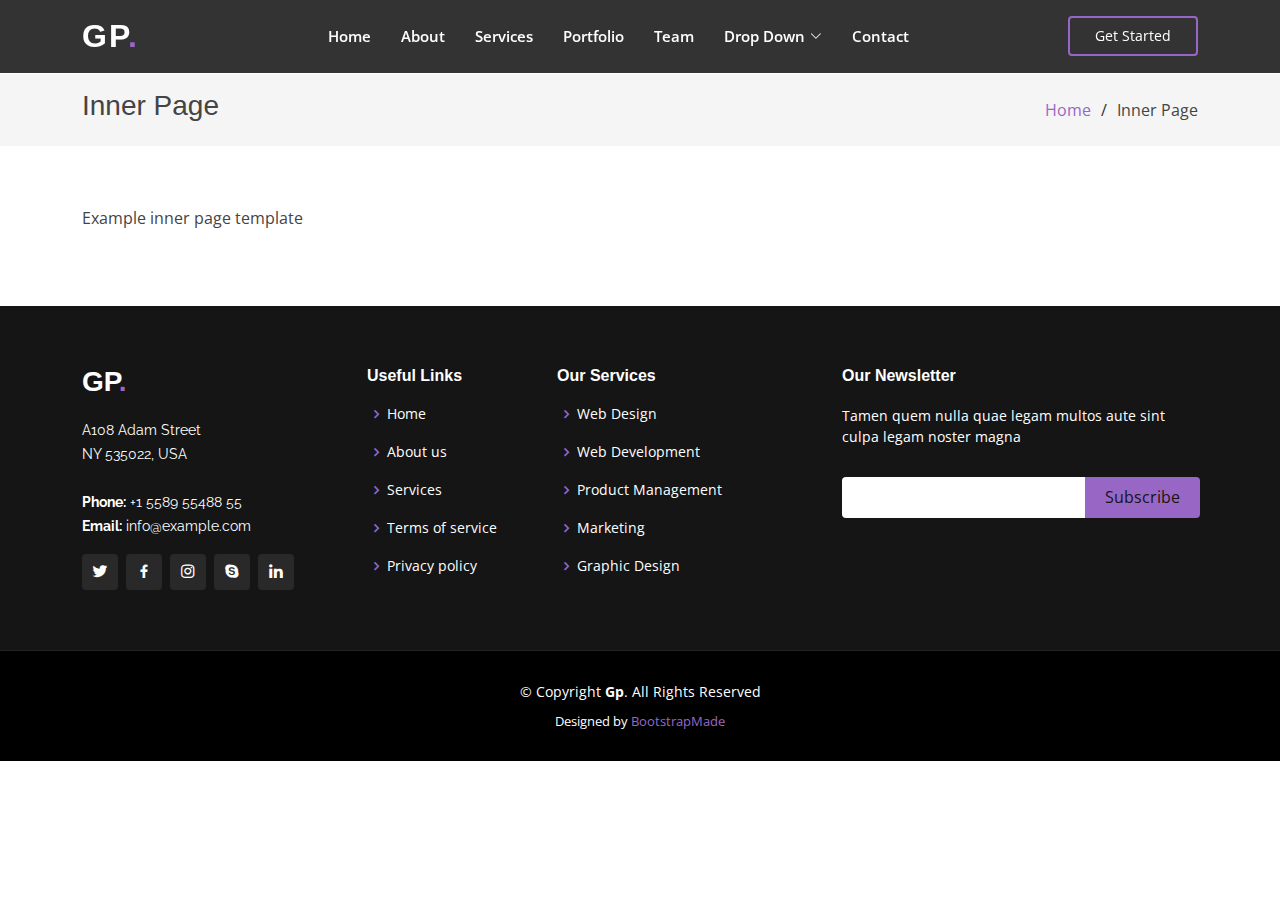
<file: inner-page.html>
<!DOCTYPE html>
<html lang="en">

<head>
  <meta charset="utf-8">
  <meta content="width=device-width, initial-scale=1.0" name="viewport">

  <title>Inner Page - Gp Bootstrap Template</title>
  <meta content="" name="description">
  <meta content="" name="keywords">

  <!-- Favicons -->
  <link href="assets/img/favicon.png" rel="icon">
  <link href="assets/img/apple-touch-icon.png" rel="apple-touch-icon">

  <!-- Google Fonts -->
  <link href="https://fonts.googleapis.com/css?family=Open+Sans:300,300i,400,400i,600,600i,700,700i|Raleway:300,300i,400,400i,500,500i,600,600i,700,700i|Poppins:300,300i,400,400i,500,500i,600,600i,700,700i" rel="stylesheet">

  <!-- Vendor CSS Files -->
  <link href="assets/vendor/aos/aos.css" rel="stylesheet">
  <link href="assets/vendor/bootstrap/css/bootstrap.min.css" rel="stylesheet">
  <link href="assets/vendor/bootstrap-icons/bootstrap-icons.css" rel="stylesheet">
  <link href="assets/vendor/boxicons/css/boxicons.min.css" rel="stylesheet">
  <link href="assets/vendor/glightbox/css/glightbox.min.css" rel="stylesheet">
  <link href="assets/vendor/remixicon/remixicon.css" rel="stylesheet">
  <link href="assets/vendor/swiper/swiper-bundle.min.css" rel="stylesheet">

  <!-- Template Main CSS File -->
  <link href="assets/css/style.css" rel="stylesheet">

  <!-- =======================================================
  * Template Name: Gp - v4.10.0
  * Template URL: https://bootstrapmade.com/gp-free-multipurpose-html-bootstrap-template/
  * Author: BootstrapMade.com
  * License: https://bootstrapmade.com/license/
  ======================================================== -->
</head>

<body>

  <!-- ======= Header ======= -->
  <header id="header" class="fixed-top header-inner-pages">
    <div class="container d-flex align-items-center justify-content-lg-between">

      <h1 class="logo me-auto me-lg-0"><a href="index.html">Gp<span>.</span></a></h1>
      <!-- Uncomment below if you prefer to use an image logo -->
      <!-- <a href="index.html" class="logo me-auto me-lg-0"><img src="assets/img/logo.png" alt="" class="img-fluid"></a>-->

      <nav id="navbar" class="navbar order-last order-lg-0">
        <ul>
          <li><a class="nav-link scrollto " href="#hero">Home</a></li>
          <li><a class="nav-link scrollto" href="#about">About</a></li>
          <li><a class="nav-link scrollto" href="#services">Services</a></li>
          <li><a class="nav-link scrollto " href="#portfolio">Portfolio</a></li>
          <li><a class="nav-link scrollto" href="#team">Team</a></li>
          <li class="dropdown"><a href="#"><span>Drop Down</span> <i class="bi bi-chevron-down"></i></a>
            <ul>
              <li><a href="#">Drop Down 1</a></li>
              <li class="dropdown"><a href="#"><span>Deep Drop Down</span> <i class="bi bi-chevron-right"></i></a>
                <ul>
                  <li><a href="#">Deep Drop Down 1</a></li>
                  <li><a href="#">Deep Drop Down 2</a></li>
                  <li><a href="#">Deep Drop Down 3</a></li>
                  <li><a href="#">Deep Drop Down 4</a></li>
                  <li><a href="#">Deep Drop Down 5</a></li>
                </ul>
              </li>
              <li><a href="#">Drop Down 2</a></li>
              <li><a href="#">Drop Down 3</a></li>
              <li><a href="#">Drop Down 4</a></li>
            </ul>
          </li>
          <li><a class="nav-link scrollto" href="#contact">Contact</a></li>
        </ul>
        <i class="bi bi-list mobile-nav-toggle"></i>
      </nav><!-- .navbar -->

      <a href="#about" class="get-started-btn scrollto">Get Started</a>

    </div>
  </header><!-- End Header -->

  <main id="main">

    <!-- ======= Breadcrumbs ======= -->
    <section class="breadcrumbs">
      <div class="container">

        <div class="d-flex justify-content-between align-items-center">
          <h2>Inner Page</h2>
          <ol>
            <li><a href="index.html">Home</a></li>
            <li>Inner Page</li>
          </ol>
        </div>

      </div>
    </section><!-- End Breadcrumbs -->

    <section class="inner-page">
      <div class="container">
        <p>
          Example inner page template
        </p>
      </div>
    </section>

  </main><!-- End #main -->

  <!-- ======= Footer ======= -->
  <footer id="footer">
    <div class="footer-top">
      <div class="container">
        <div class="row">

          <div class="col-lg-3 col-md-6">
            <div class="footer-info">
              <h3>Gp<span>.</span></h3>
              <p>
                A108 Adam Street <br>
                NY 535022, USA<br><br>
                <strong>Phone:</strong> +1 5589 55488 55<br>
                <strong>Email:</strong> info@example.com<br>
              </p>
              <div class="social-links mt-3">
                <a href="#" class="twitter"><i class="bx bxl-twitter"></i></a>
                <a href="#" class="facebook"><i class="bx bxl-facebook"></i></a>
                <a href="#" class="instagram"><i class="bx bxl-instagram"></i></a>
                <a href="#" class="google-plus"><i class="bx bxl-skype"></i></a>
                <a href="#" class="linkedin"><i class="bx bxl-linkedin"></i></a>
              </div>
            </div>
          </div>

          <div class="col-lg-2 col-md-6 footer-links">
            <h4>Useful Links</h4>
            <ul>
              <li><i class="bx bx-chevron-right"></i> <a href="#">Home</a></li>
              <li><i class="bx bx-chevron-right"></i> <a href="#">About us</a></li>
              <li><i class="bx bx-chevron-right"></i> <a href="#">Services</a></li>
              <li><i class="bx bx-chevron-right"></i> <a href="#">Terms of service</a></li>
              <li><i class="bx bx-chevron-right"></i> <a href="#">Privacy policy</a></li>
            </ul>
          </div>

          <div class="col-lg-3 col-md-6 footer-links">
            <h4>Our Services</h4>
            <ul>
              <li><i class="bx bx-chevron-right"></i> <a href="#">Web Design</a></li>
              <li><i class="bx bx-chevron-right"></i> <a href="#">Web Development</a></li>
              <li><i class="bx bx-chevron-right"></i> <a href="#">Product Management</a></li>
              <li><i class="bx bx-chevron-right"></i> <a href="#">Marketing</a></li>
              <li><i class="bx bx-chevron-right"></i> <a href="#">Graphic Design</a></li>
            </ul>
          </div>

          <div class="col-lg-4 col-md-6 footer-newsletter">
            <h4>Our Newsletter</h4>
            <p>Tamen quem nulla quae legam multos aute sint culpa legam noster magna</p>
            <form action="" method="post">
              <input type="email" name="email"><input type="submit" value="Subscribe">
            </form>

          </div>

        </div>
      </div>
    </div>

    <div class="container">
      <div class="copyright">
        &copy; Copyright <strong><span>Gp</span></strong>. All Rights Reserved
      </div>
      <div class="credits">
        <!-- All the links in the footer should remain intact. -->
        <!-- You can delete the links only if you purchased the pro version. -->
        <!-- Licensing information: https://bootstrapmade.com/license/ -->
        <!-- Purchase the pro version with working PHP/AJAX contact form: https://bootstrapmade.com/gp-free-multipurpose-html-bootstrap-template/ -->
        Designed by <a href="https://bootstrapmade.com/">BootstrapMade</a>
      </div>
    </div>
  </footer><!-- End Footer -->

  <div id="preloader"></div>
  <a href="#" class="back-to-top d-flex align-items-center justify-content-center"><i class="bi bi-arrow-up-short"></i></a>

  <!-- Vendor JS Files -->
  <script src="assets/vendor/purecounter/purecounter_vanilla.js"></script>
  <script src="assets/vendor/aos/aos.js"></script>
  <script src="assets/vendor/bootstrap/js/bootstrap.bundle.min.js"></script>
  <script src="assets/vendor/glightbox/js/glightbox.min.js"></script>
  <script src="assets/vendor/isotope-layout/isotope.pkgd.min.js"></script>
  <script src="assets/vendor/swiper/swiper-bundle.min.js"></script>
  <script src="assets/vendor/php-email-form/validate.js"></script>

  <!-- Template Main JS File -->
  <script src="assets/js/main.js"></script>

</body>

</html>
</file>
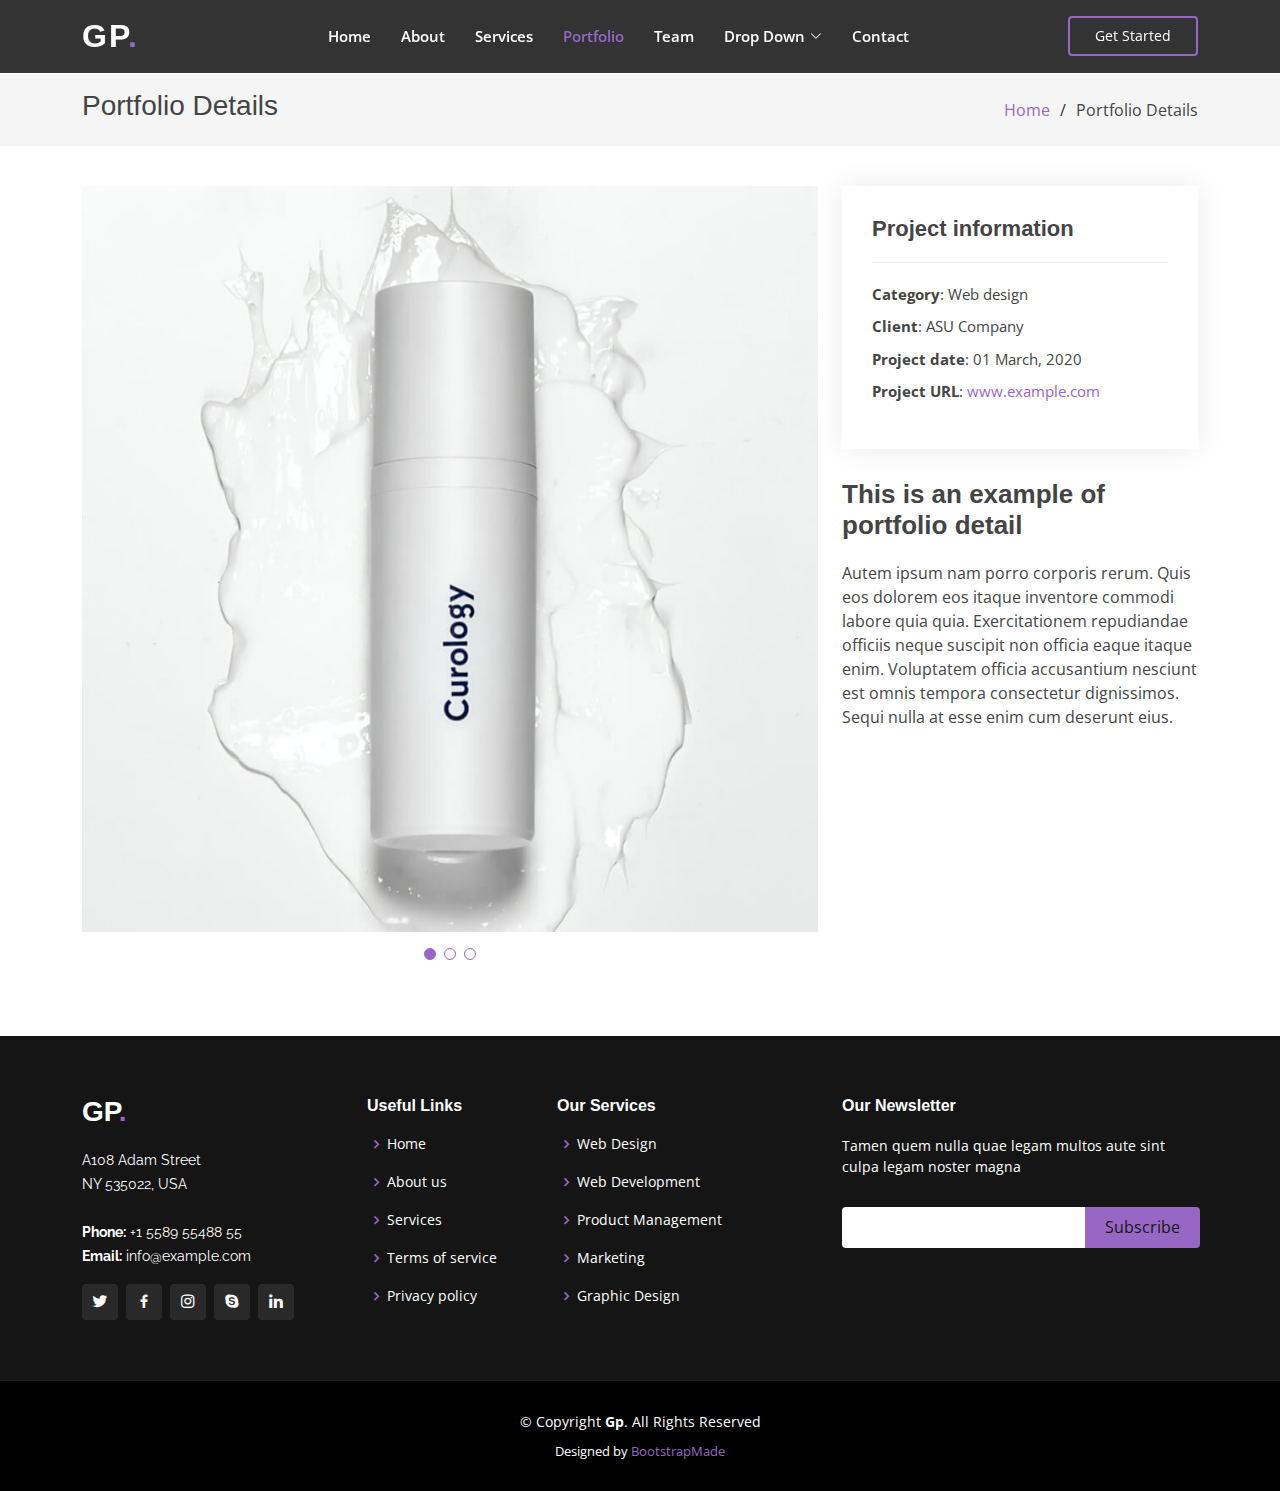
<file: portfolio-details.html>
<!DOCTYPE html>
<html lang="en">

<head>
  <meta charset="utf-8">
  <meta content="width=device-width, initial-scale=1.0" name="viewport">

  <title>Portfolio Details - Gp Bootstrap Template</title>
  <meta content="" name="description">
  <meta content="" name="keywords">

  <!-- Favicons -->
  <link href="assets/img/favicon.png" rel="icon">
  <link href="assets/img/apple-touch-icon.png" rel="apple-touch-icon">

  <!-- Google Fonts -->
  <link href="https://fonts.googleapis.com/css?family=Open+Sans:300,300i,400,400i,600,600i,700,700i|Raleway:300,300i,400,400i,500,500i,600,600i,700,700i|Poppins:300,300i,400,400i,500,500i,600,600i,700,700i" rel="stylesheet">

  <!-- Vendor CSS Files -->
  <link href="assets/vendor/aos/aos.css" rel="stylesheet">
  <link href="assets/vendor/bootstrap/css/bootstrap.min.css" rel="stylesheet">
  <link href="assets/vendor/bootstrap-icons/bootstrap-icons.css" rel="stylesheet">
  <link href="assets/vendor/boxicons/css/boxicons.min.css" rel="stylesheet">
  <link href="assets/vendor/glightbox/css/glightbox.min.css" rel="stylesheet">
  <link href="assets/vendor/remixicon/remixicon.css" rel="stylesheet">
  <link href="assets/vendor/swiper/swiper-bundle.min.css" rel="stylesheet">

  <!-- Template Main CSS File -->
  <link href="assets/css/style.css" rel="stylesheet">

  <!-- =======================================================
  * Template Name: Gp - v4.10.0
  * Template URL: https://bootstrapmade.com/gp-free-multipurpose-html-bootstrap-template/
  * Author: BootstrapMade.com
  * License: https://bootstrapmade.com/license/
  ======================================================== -->
</head>

<body>

  <!-- ======= Header ======= -->
  <header id="header" class="fixed-top header-inner-pages">
    <div class="container d-flex align-items-center justify-content-lg-between">

      <h1 class="logo me-auto me-lg-0"><a href="index.html">Gp<span>.</span></a></h1>
      <!-- Uncomment below if you prefer to use an image logo -->
      <!-- <a href="index.html" class="logo me-auto me-lg-0"><img src="assets/img/logo.png" alt="" class="img-fluid"></a>-->

      <nav id="navbar" class="navbar order-last order-lg-0">
        <ul>
          <li><a class="nav-link scrollto " href="#hero">Home</a></li>
          <li><a class="nav-link scrollto" href="#about">About</a></li>
          <li><a class="nav-link scrollto" href="#services">Services</a></li>
          <li><a class="nav-link scrollto active" href="#portfolio">Portfolio</a></li>
          <li><a class="nav-link scrollto" href="#team">Team</a></li>
          <li class="dropdown"><a href="#"><span>Drop Down</span> <i class="bi bi-chevron-down"></i></a>
            <ul>
              <li><a href="#">Drop Down 1</a></li>
              <li class="dropdown"><a href="#"><span>Deep Drop Down</span> <i class="bi bi-chevron-right"></i></a>
                <ul>
                  <li><a href="#">Deep Drop Down 1</a></li>
                  <li><a href="#">Deep Drop Down 2</a></li>
                  <li><a href="#">Deep Drop Down 3</a></li>
                  <li><a href="#">Deep Drop Down 4</a></li>
                  <li><a href="#">Deep Drop Down 5</a></li>
                </ul>
              </li>
              <li><a href="#">Drop Down 2</a></li>
              <li><a href="#">Drop Down 3</a></li>
              <li><a href="#">Drop Down 4</a></li>
            </ul>
          </li>
          <li><a class="nav-link scrollto" href="#contact">Contact</a></li>
        </ul>
        <i class="bi bi-list mobile-nav-toggle"></i>
      </nav><!-- .navbar -->

      <a href="#about" class="get-started-btn scrollto">Get Started</a>

    </div>
  </header><!-- End Header -->

  <main id="main">

    <!-- ======= Breadcrumbs ======= -->
    <section id="breadcrumbs" class="breadcrumbs">
      <div class="container">

        <div class="d-flex justify-content-between align-items-center">
          <h2>Portfolio Details</h2>
          <ol>
            <li><a href="index.html">Home</a></li>
            <li>Portfolio Details</li>
          </ol>
        </div>

      </div>
    </section><!-- End Breadcrumbs -->

    <!-- ======= Portfolio Details Section ======= -->
    <section id="portfolio-details" class="portfolio-details">
      <div class="container">

        <div class="row gy-4">

          <div class="col-lg-8">
            <div class="portfolio-details-slider swiper">
              <div class="swiper-wrapper align-items-center">

                <div class="swiper-slide">
                  <img src="assets/img/portfolio/portfolio-1.jpg" alt="">
                </div>

                <div class="swiper-slide">
                  <img src="assets/img/portfolio/portfolio-2.jpg" alt="">
                </div>

                <div class="swiper-slide">
                  <img src="assets/img/portfolio/portfolio-3.jpg" alt="">
                </div>

              </div>
              <div class="swiper-pagination"></div>
            </div>
          </div>

          <div class="col-lg-4">
            <div class="portfolio-info">
              <h3>Project information</h3>
              <ul>
                <li><strong>Category</strong>: Web design</li>
                <li><strong>Client</strong>: ASU Company</li>
                <li><strong>Project date</strong>: 01 March, 2020</li>
                <li><strong>Project URL</strong>: <a href="#">www.example.com</a></li>
              </ul>
            </div>
            <div class="portfolio-description">
              <h2>This is an example of portfolio detail</h2>
              <p>
                Autem ipsum nam porro corporis rerum. Quis eos dolorem eos itaque inventore commodi labore quia quia. Exercitationem repudiandae officiis neque suscipit non officia eaque itaque enim. Voluptatem officia accusantium nesciunt est omnis tempora consectetur dignissimos. Sequi nulla at esse enim cum deserunt eius.
              </p>
            </div>
          </div>

        </div>

      </div>
    </section><!-- End Portfolio Details Section -->

  </main><!-- End #main -->

  <!-- ======= Footer ======= -->
  <footer id="footer">
    <div class="footer-top">
      <div class="container">
        <div class="row">

          <div class="col-lg-3 col-md-6">
            <div class="footer-info">
              <h3>Gp<span>.</span></h3>
              <p>
                A108 Adam Street <br>
                NY 535022, USA<br><br>
                <strong>Phone:</strong> +1 5589 55488 55<br>
                <strong>Email:</strong> info@example.com<br>
              </p>
              <div class="social-links mt-3">
                <a href="#" class="twitter"><i class="bx bxl-twitter"></i></a>
                <a href="#" class="facebook"><i class="bx bxl-facebook"></i></a>
                <a href="#" class="instagram"><i class="bx bxl-instagram"></i></a>
                <a href="#" class="google-plus"><i class="bx bxl-skype"></i></a>
                <a href="#" class="linkedin"><i class="bx bxl-linkedin"></i></a>
              </div>
            </div>
          </div>

          <div class="col-lg-2 col-md-6 footer-links">
            <h4>Useful Links</h4>
            <ul>
              <li><i class="bx bx-chevron-right"></i> <a href="#">Home</a></li>
              <li><i class="bx bx-chevron-right"></i> <a href="#">About us</a></li>
              <li><i class="bx bx-chevron-right"></i> <a href="#">Services</a></li>
              <li><i class="bx bx-chevron-right"></i> <a href="#">Terms of service</a></li>
              <li><i class="bx bx-chevron-right"></i> <a href="#">Privacy policy</a></li>
            </ul>
          </div>

          <div class="col-lg-3 col-md-6 footer-links">
            <h4>Our Services</h4>
            <ul>
              <li><i class="bx bx-chevron-right"></i> <a href="#">Web Design</a></li>
              <li><i class="bx bx-chevron-right"></i> <a href="#">Web Development</a></li>
              <li><i class="bx bx-chevron-right"></i> <a href="#">Product Management</a></li>
              <li><i class="bx bx-chevron-right"></i> <a href="#">Marketing</a></li>
              <li><i class="bx bx-chevron-right"></i> <a href="#">Graphic Design</a></li>
            </ul>
          </div>

          <div class="col-lg-4 col-md-6 footer-newsletter">
            <h4>Our Newsletter</h4>
            <p>Tamen quem nulla quae legam multos aute sint culpa legam noster magna</p>
            <form action="" method="post">
              <input type="email" name="email"><input type="submit" value="Subscribe">
            </form>

          </div>

        </div>
      </div>
    </div>

    <div class="container">
      <div class="copyright">
        &copy; Copyright <strong><span>Gp</span></strong>. All Rights Reserved
      </div>
      <div class="credits">
        <!-- All the links in the footer should remain intact. -->
        <!-- You can delete the links only if you purchased the pro version. -->
        <!-- Licensing information: https://bootstrapmade.com/license/ -->
        <!-- Purchase the pro version with working PHP/AJAX contact form: https://bootstrapmade.com/gp-free-multipurpose-html-bootstrap-template/ -->
        Designed by <a href="https://bootstrapmade.com/">BootstrapMade</a>
      </div>
    </div>
  </footer><!-- End Footer -->

  <div id="preloader"></div>
  <a href="#" class="back-to-top d-flex align-items-center justify-content-center"><i class="bi bi-arrow-up-short"></i></a>

  <!-- Vendor JS Files -->
  <script src="assets/vendor/purecounter/purecounter_vanilla.js"></script>
  <script src="assets/vendor/aos/aos.js"></script>
  <script src="assets/vendor/bootstrap/js/bootstrap.bundle.min.js"></script>
  <script src="assets/vendor/glightbox/js/glightbox.min.js"></script>
  <script src="assets/vendor/isotope-layout/isotope.pkgd.min.js"></script>
  <script src="assets/vendor/swiper/swiper-bundle.min.js"></script>
  <script src="assets/vendor/php-email-form/validate.js"></script>

  <!-- Template Main JS File -->
  <script src="assets/js/main.js"></script>

</body>

</html>
</file>
<file: assets/css/style.css>
/**
* Template Name: Gp - v4.10.0
* Template URL: https://bootstrapmade.com/gp-free-multipurpose-html-bootstrap-template/
* Author: BootstrapMade.com
* License: https://bootstrapmade.com/license/
*/

/*--------------------------------------------------------------
# General
--------------------------------------------------------------*/
body {
  font-family: "Open Sans", sans-serif;
  color: #444444;
}

a {
  color: #9867c5;
  text-decoration: none;
}

a:hover {
  color: #453a4e;
  text-decoration: none;
}

h1,
h2,
h3,
h4,
h5,
h6 {
  font-family: "Catamaran", sans-serif;
}

/*--------------------------------------------------------------
# Back to top button
--------------------------------------------------------------*/
.back-to-top {
  position: fixed;
  visibility: hidden;
  opacity: 0;
  right: 15px;
  bottom: 15px;
  z-index: 996;
  background: #9867c5;
  width: 40px;
  height: 40px;
  border-radius: 4px;
  transition: all 0.4s;
}

.back-to-top i {
  font-size: 28px;
  color: #151515;
  line-height: 0;
}

.back-to-top:hover {
  background: #151515;
}

.back-to-top:hover i {
  color: #9867c5;
}

.back-to-top.active {
  visibility: visible;
  opacity: 1;
}

/*--------------------------------------------------------------
# Preloader
--------------------------------------------------------------*/
#preloader {
  position: fixed;
  top: 0;
  left: 0;
  right: 0;
  bottom: 0;
  z-index: 9999;
  overflow: hidden;
  background: #151515;
}

#preloader:before {
  content: "";
  position: fixed;
  top: calc(50% - 0px);
  left: calc(50% - 30px);
  border: 6px solid #9867c5;
  border-top-color: #151515;
  border-bottom-color: #151515;
  border-radius: 50%;
  width: 60px;
  height: 60px;
  -webkit-animation: animate-preloader 1s linear infinite;
  animation: animate-preloader 1s linear infinite;
}

@-webkit-keyframes animate-preloader {
  0% {
    transform: rotate(0deg);
  }

  100% {
    transform: rotate(360deg);
  }
}

@keyframes animate-preloader {
  0% {
    transform: rotate(0deg);
  }

  100% {
    transform: rotate(360deg);
  }
}

/*--------------------------------------------------------------
# Disable aos animation delay on mobile devices
--------------------------------------------------------------*/
@media screen and (max-width: 768px) {
  [data-aos-delay] {
    transition-delay: 0 !important;
  }
}

/*--------------------------------------------------------------
# Header
--------------------------------------------------------------*/
#header {
  transition: all 0.5s;
  z-index: 997;
  padding: 15px 0;
}

#header.header-scrolled,
#header.header-inner-pages {
  background: rgba(0, 0, 0, 0.8);
}

#header .logo {
  font-size: 32px;
  margin: 0;
  padding: 0;
  line-height: 1;
  font-weight: 700;
  letter-spacing: 2px;
  text-transform: uppercase;
}

#header .logo a {
  color: #fff;
}

#header .logo a span {
  color: #9867c5;
}

#header .logo img {
  max-height: 40px;
}

/*--------------------------------------------------------------
#  Get Started Button
--------------------------------------------------------------*/
.get-started-btn {
  color: #fff;
  border-radius: 4px;
  padding: 7px 25px 8px 25px;
  white-space: nowrap;
  transition: 0.3s;
  font-size: 14px;
  display: inline-block;
  border: 2px solid #9867c5;
}

.coaching-btn {
  color: #9867c5;
  border-radius: 4px;
  padding: 7px 25px 8px 25px;
  white-space: nowrap;
  transition: 0.3s;
  font-size: 14px;
  display: inline-block;
  border: 2px solid #9867c5;
}

.coaching-btn:hover {
  background: #9867c5;
  color: #fff;
}

.get-started-btn:hover {
  background: #9867c5;
  color: #fff;
}

@media (max-width: 992px) {
  .get-started-btn {
    padding: 7px 20px 8px 20px;
    margin-right: 15px;
  }
}

/*--------------------------------------------------------------
# Navigation Menu
--------------------------------------------------------------*/
/**
* Desktop Navigation 
*/
.navbar {
  padding: 0;
}

.navbar ul {
  margin: 0;
  padding: 0;
  display: flex;
  list-style: none;
  align-items: center;
}

.navbar li {
  position: relative;
}

.navbar a,
.navbar a:focus {
  display: flex;
  align-items: center;
  justify-content: space-between;
  padding: 10px 0 10px 30px;
  font-size: 15px;
  font-weight: 600;
  color: #fff;
  white-space: nowrap;
  transition: 0.3s;
}

.navbar a i,
.navbar a:focus i {
  font-size: 12px;
  line-height: 0;
  margin-left: 5px;
}

.navbar a:hover,
.navbar .active,
.navbar .active:focus,
.navbar li:hover>a {
  color: #9867c5;
}

.navbar .dropdown ul {
  display: block;
  position: absolute;
  left: 14px;
  top: calc(100% + 30px);
  margin: 0;
  padding: 10px 0;
  z-index: 99;
  opacity: 0;
  visibility: hidden;
  background: #fff;
  box-shadow: 0px 0px 30px rgba(127, 137, 161, 0.25);
  transition: 0.3s;
}

.navbar .dropdown ul li {
  min-width: 200px;
}

.navbar .dropdown ul a {
  padding: 10px 20px;
  font-size: 14px;
  text-transform: none;
  color: #151515;
  font-weight: 400;
}

.navbar .dropdown ul a i {
  font-size: 12px;
}

.navbar .dropdown ul a:hover,
.navbar .dropdown ul .active:hover,
.navbar .dropdown ul li:hover>a {
  background-color: #9867c5;
}

.navbar .dropdown:hover>ul {
  opacity: 1;
  top: 100%;
  visibility: visible;
}

.navbar .dropdown .dropdown ul {
  top: 0;
  left: calc(100% - 30px);
  visibility: hidden;
}

.navbar .dropdown .dropdown:hover>ul {
  opacity: 1;
  top: 0;
  left: 100%;
  visibility: visible;
}

@media (max-width: 1366px) {
  .navbar .dropdown .dropdown ul {
    left: -90%;
  }

  .navbar .dropdown .dropdown:hover>ul {
    left: -100%;
  }
}

/**
* Mobile Navigation 
*/
.mobile-nav-toggle {
  color: #fff;
  font-size: 28px;
  cursor: pointer;
  display: none;
  line-height: 0;
  transition: 0.5s;
}

@media (max-width: 991px) {
  .mobile-nav-toggle {
    display: block;
  }

  .navbar ul {
    display: none;
  }
}

.navbar-mobile {
  position: fixed;
  overflow: hidden;
  top: 0;
  right: 0;
  left: 0;
  bottom: 0;
  background: rgba(0, 0, 0, 0.9);
  transition: 0.3s;
  z-index: 999;
}

.navbar-mobile .mobile-nav-toggle {
  position: absolute;
  top: 15px;
  right: 15px;
}

.navbar-mobile ul {
  display: block;
  position: absolute;
  top: 55px;
  right: 15px;
  bottom: 15px;
  left: 15px;
  padding: 10px 0;
  background-color: #fff;
  overflow-y: auto;
  transition: 0.3s;
}

.navbar-mobile a,
.navbar-mobile a:focus {
  padding: 10px 20px;
  font-size: 15px;
  color: #151515;
}

.navbar-mobile a:hover,
.navbar-mobile .active,
.navbar-mobile li:hover>a {
  color: #151515;
  background-color: #9867c5;
}

.navbar-mobile .getstarted,
.navbar-mobile .getstarted:focus {
  margin: 15px;
}

.navbar-mobile .dropdown ul {
  position: static;
  display: none;
  margin: 10px 20px;
  padding: 10px 0;
  z-index: 99;
  opacity: 1;
  visibility: visible;
  background: #fff;
  box-shadow: 0px 0px 30px rgba(127, 137, 161, 0.25);
}

.navbar-mobile .dropdown ul li {
  min-width: 200px;
}

.navbar-mobile .dropdown ul a {
  padding: 10px 20px;
  color: #151515;
}

.navbar-mobile .dropdown ul a i {
  font-size: 12px;
}

.navbar-mobile .dropdown ul a:hover,
.navbar-mobile .dropdown ul .active:hover,
.navbar-mobile .dropdown ul li:hover>a {
  background-color: #9867c5;
}

.navbar-mobile .dropdown>.dropdown-active {
  display: block;
}

/*--------------------------------------------------------------
# Hero Section
--------------------------------------------------------------*/
#hero {
  height: 100vh;
  /* background: url("../img/hero-banner-2.jpg") top center;
  background-size: cover; */
  position: relative;
}

#hero:before {
  content: "";
  background: rgba(0, 0, 0, 0.7);
  position: absolute;
  bottom: 0;
  top: 0;
  left: 0;
  right: 0;
}

#hero video {
  object-fit: cover;
  position: absolute;
  width: 100vw;
  height: 100vh;
  z-index: -1;
}

#hero .container {
  position: relative;
  padding-top: 74px;
  text-align: center;
}

#hero h1 {
  margin: 0;
  font-size: 56px;
  font-weight: 700;
  line-height: 64px;
  color: #fff;
  font-family: "Poppins", sans-serif;
}

#hero h1 span {
  color: #9867c5;
}

#hero h2 {
  color: rgba(255, 255, 255, 0.9);
  margin: 10px 0 0 0;
  font-size: 24px;
}

#hero .icon-box {
  padding: 30px 20px;
  transition: ease-in-out 0.3s;
  border: 1px solid rgba(255, 255, 255, 0.3);
  height: 100%;
  text-align: center;
}

#hero .icon-box i {
  font-size: 32px;
  line-height: 1;
  color: #9867c5;
}

#hero .icon-box h3 {
  font-weight: 700;
  margin: 10px 0 0 0;
  padding: 0;
  line-height: 1;
  font-size: 20px;
  line-height: 26px;
}

#hero .icon-box h3 a {
  color: #fff;
  transition: ease-in-out 0.3s;
}

#hero .icon-box h3 a:hover {
  color: #9867c5;
}

#hero .icon-box:hover {
  border-color: #9867c5;
}

@media (min-width: 1024px) {
  #hero {
    background-attachment: fixed;
  }
}

@media (max-width: 768px) {
  #hero {
    /* height: auto; */
    background: url("../img/women-in-tech-sm.jpg") top center;
    background-size: cover;
  }

  #hero::before {
    background-color: rgba(0, 0, 0, 0.8);
  }

  #hero h1 {
    font-size: 28px;
    line-height: 36px;
  }

  #hero h2 {
    font-size: 20px;
    line-height: 24px;
  }
}

/*--------------------------------------------------------------
# Sections General
--------------------------------------------------------------*/
section {
  padding: 60px 0;
  overflow: hidden;
}

.section-title {
  padding-bottom: 40px;
}

.section-title h2 {
  font-size: 20px;
  font-weight: 500;
  padding: 0;
  /* line-height: 1px; */
  margin: 0 0 5px 0;
  letter-spacing: 2px;
  text-transform: uppercase;
  color: #706f6f;
  font-family: "Poppins", sans-serif;
}

.section-title h2::after {
  content: "";
  width: 120px;
  height: 1px;
  display: inline-block;
  background: #c6aed3;
  margin: 4px 10px;
}

.section-title p {
  margin: 0;
  margin: 0;
  font-size: 36px;
  font-weight: 700;
  text-transform: uppercase;
  font-family: "Poppins", sans-serif;
  color: #151515;
}

/*--------------------------------------------------------------
# About
--------------------------------------------------------------*/
.about .content h3 {
  font-weight: 700;
  font-size: 28px;
  font-family: "Poppins", sans-serif;
}

.about .content {
  font-size: larger;
  margin: auto;
  text-align: justify;
  letter-spacing: 0.075em;
}

.about .content ul {
  list-style: none;
  padding: 0;
}

.about .content ul li {
  padding: 0 0 8px 26px;
  position: relative;
}

.about .content ul i {
  position: absolute;
  font-size: 20px;
  left: 0;
  top: -3px;
  color: #9867c5;
}

.about .content p:last-child {
  margin-bottom: 0;
}

.img-fluid-home {
  width: 100%;
  height: 100%;
}

/*--------------------------------------------------------------
# Clients
--------------------------------------------------------------*/
.clients {
  padding-top: 20px;
}

.clients .swiper-slide img {
  opacity: 0.5;
  transition: 0.3s;
  filter: grayscale(100);
}

.clients .swiper-slide img:hover {
  filter: none;
  opacity: 1;
}

.clients .swiper-pagination {
  margin-top: 20px;
  position: relative;
}

.clients .swiper-pagination .swiper-pagination-bullet {
  width: 12px;
  height: 12px;
  background-color: #fff;
  opacity: 1;
  background-color: #ddd;
}

.clients .swiper-pagination .swiper-pagination-bullet-active {
  background-color: #9867c5;
}

/*--------------------------------------------------------------
# Features
--------------------------------------------------------------*/
.features {
  padding-top: 20px;
}

.features .icon-box {
  padding-left: 15px;
}

.features .icon-box h4 {
  font-size: 20px;
  font-weight: 700;
  margin: 5px 0 10px 60px;
}

.features .icon-box i {
  font-size: 48px;
  float: left;
  color: #9867c5;
}

.features .icon-box p {
  font-size: 15px;
  color: #848484;
  margin-left: 60px;
}

.features .image {
  background-position: center center;
  background-repeat: no-repeat;
  background-size: cover;
  min-height: 400px;
}

/*--------------------------------------------------------------
# Services
--------------------------------------------------------------*/
.services .icon-box {
  text-align: center;
  border: 1px solid #ebebeb;
  padding: 80px 20px;
  transition: all ease-in-out 0.3s;
  background: #fff;
}

.services .icon-box .icon {
  margin: 0 auto;
  width: 64px;
  height: 64px;
  background: #9867c5;
  border-radius: 4px;
  display: flex;
  align-items: center;
  justify-content: center;
  margin-bottom: 20px;
  transition: 0.3s;
}

.services .icon-box .icon i {
  color: #151515;
  font-size: 28px;
  transition: ease-in-out 0.3s;
}

.services .icon-box h4 {
  font-weight: 700;
  margin-bottom: 15px;
  font-size: 24px;
}

.services .icon-box h4 a {
  color: #151515;
  transition: ease-in-out 0.3s;
}

.services .icon-box h4 a:hover {
  color: #9867c5;
}

.services .icon-box p {
  line-height: 24px;
  font-size: 14px;
  margin-bottom: 0;
}

.services .icon-box:hover {
  border-color: #fff;
  box-shadow: 0px 0 25px 0 rgba(0, 0, 0, 0.1);
  transform: translateY(-10px);
}

/*--------------------------------------------------------------
# Cta
--------------------------------------------------------------*/
.cta {
  background: linear-gradient(rgba(2, 2, 2, 0.5), rgba(0, 0, 0, 0.5)), url("../img/cta-bg.jpg") fixed center center;
  background-size: cover;
  padding: 60px 0;
}

.cta h3 {
  color: #fff;
  font-size: 28px;
  font-weight: 700;
}

.cta p {
  color: #fff;
}

.cta .cta-btn {
  font-family: "Raleway", sans-serif;
  font-weight: 600;
  font-size: 16px;
  letter-spacing: 1px;
  display: inline-block;
  padding: 8px 28px;
  border-radius: 4px;
  transition: 0.5s;
  margin-top: 10px;
  border: 2px solid #fff;
  color: #fff;
}

.cta .cta-btn:hover {
  background: #9867c5;
  border-color: #9867c5;
  color: #151515;
}

/*--------------------------------------------------------------
# Portfolio
--------------------------------------------------------------*/
.portfolio .portfolio-item {
  margin-bottom: 30px;
}

.portfolio #portfolio-flters {
  padding: 0;
  margin: 0 auto 20px auto;
  list-style: none;
  text-align: center;
}

.portfolio #portfolio-flters li {
  cursor: pointer;
  display: inline-block;
  padding: 8px 15px 10px 15px;
  font-size: 14px;
  font-weight: 600;
  line-height: 1;
  text-transform: uppercase;
  color: #444444;
  margin-bottom: 5px;
  transition: all 0.3s ease-in-out;
  border-radius: 3px;
}

.portfolio #portfolio-flters li:hover,
.portfolio #portfolio-flters li.filter-active {
  color: #151515;
  background: #9867c5;
}

.portfolio #portfolio-flters li:last-child {
  margin-right: 0;
}

.portfolio .portfolio-wrap {
  transition: 0.3s;
  position: relative;
  overflow: hidden;
  z-index: 1;
  background: rgba(21, 21, 21, 0.6);
}

.portfolio .portfolio-wrap::before {
  content: "";
  background: rgba(21, 21, 21, 0.6);
  position: absolute;
  left: 0;
  right: 0;
  top: 0;
  bottom: 0;
  transition: all ease-in-out 0.3s;
  z-index: 2;
  opacity: 0;
}

.portfolio .portfolio-wrap img {
  transition: all ease-in-out 0.3s;
}

.portfolio .portfolio-wrap .portfolio-info {
  opacity: 0;
  position: absolute;
  top: 0;
  left: 0;
  right: 0;
  bottom: 0;
  z-index: 3;
  transition: all ease-in-out 0.3s;
  display: flex;
  flex-direction: column;
  justify-content: flex-end;
  align-items: flex-start;
  padding: 20px;
}

.portfolio .portfolio-wrap .portfolio-info h4 {
  font-size: 20px;
  color: #fff;
  font-weight: 600;
}

.portfolio .portfolio-wrap .portfolio-info p {
  color: rgba(255, 255, 255, 0.7);
  font-size: 14px;
  text-transform: uppercase;
  padding: 0;
  margin: 0;
  font-style: italic;
}

.portfolio .portfolio-wrap .portfolio-links {
  text-align: center;
  z-index: 4;
}

.portfolio .portfolio-wrap .portfolio-links a {
  color: #fff;
  margin: 0 5px 0 0;
  font-size: 28px;
  display: inline-block;
  transition: 0.3s;
}

.portfolio .portfolio-wrap .portfolio-links a:hover {
  color: #9867c5;
}

.portfolio .portfolio-wrap:hover::before {
  opacity: 1;
}

.portfolio .portfolio-wrap:hover img {
  transform: scale(1.2);
}

.portfolio .portfolio-wrap:hover .portfolio-info {
  opacity: 1;
}

/*--------------------------------------------------------------
# Portfolio Details
--------------------------------------------------------------*/
.portfolio-details {
  padding-top: 40px;
}

.portfolio-details .portfolio-details-slider img {
  width: 100%;
}

.portfolio-details .portfolio-details-slider .swiper-pagination {
  margin-top: 20px;
  position: relative;
}

.portfolio-details .portfolio-details-slider .swiper-pagination .swiper-pagination-bullet {
  width: 12px;
  height: 12px;
  background-color: #fff;
  opacity: 1;
  border: 1px solid #9867c5;
}

.portfolio-details .portfolio-details-slider .swiper-pagination .swiper-pagination-bullet-active {
  background-color: #9867c5;
}

.portfolio-details .portfolio-info {
  padding: 30px;
  box-shadow: 0px 0 30px rgba(21, 21, 21, 0.08);
}

.portfolio-details .portfolio-info h3 {
  font-size: 22px;
  font-weight: 700;
  margin-bottom: 20px;
  padding-bottom: 20px;
  border-bottom: 1px solid #eee;
}

.portfolio-details .portfolio-info ul {
  list-style: none;
  padding: 0;
  font-size: 15px;
}

.portfolio-details .portfolio-info ul li+li {
  margin-top: 10px;
}

.portfolio-details .portfolio-description {
  padding-top: 30px;
}

.portfolio-details .portfolio-description h2 {
  font-size: 26px;
  font-weight: 700;
  margin-bottom: 20px;
}

.portfolio-details .portfolio-description p {
  padding: 0;
}

/*--------------------------------------------------------------
# Counts
--------------------------------------------------------------*/
.counts .content {
  padding: 30px 0;
}

.counts .content h3 {
  font-weight: 700;
  font-size: 34px;
  color: #151515;
}

.counts .content p {
  margin-bottom: 0;
}

.counts .content .count-box {
  padding: 20px 0;
  width: 100%;
}

.counts .content .count-box i {
  display: block;
  font-size: 36px;
  color: #9867c5;
  float: left;
}

.counts .content .count-box span {
  font-size: 36px;
  line-height: 30px;
  display: block;
  font-weight: 700;
  color: #151515;
  margin-left: 50px;
}

.counts .content .count-box p {
  padding: 15px 0 0 0;
  margin: 0 0 0 50px;
  font-family: "Raleway", sans-serif;
  font-size: 14px;
  color: #3b3b3b;
}

.counts .content .count-box a {
  font-weight: 600;
  display: block;
  margin-top: 20px;
  color: #3b3b3b;
  font-size: 15px;
  font-family: "Poppins", sans-serif;
  transition: ease-in-out 0.3s;
}

.counts .content .count-box a:hover {
  color: #626262;
}

.counts .image {
  background: url("../img/counts-img.jpg") center center no-repeat;
  background-size: cover;
  min-height: 400px;
}

@media (max-width: 991px) {
  .counts .image {
    text-align: center;
  }

  .counts .image img {
    max-width: 80%;
  }
}

@media (max-width: 667px) {
  .counts .image img {
    max-width: 100%;
  }
}

/*--------------------------------------------------------------
# Testimonials
--------------------------------------------------------------*/
.testimonials {
  padding: 80px 0;
  background: url("../img/testimonials-bg.jpg") no-repeat;
  background-position: center center;
  background-size: cover;
  position: relative;
}

.testimonials::before {
  content: "";
  position: absolute;
  left: 0;
  right: 0;
  top: 0;
  bottom: 0;
  background: rgba(0, 0, 0, 0.7);
}

.testimonials .section-header {
  margin-bottom: 40px;
}

.testimonials .testimonials-carousel,
.testimonials .testimonials-slider {
  overflow: hidden;
}

.testimonials .testimonial-item {
  text-align: center;
  color: #fff;
}

.testimonials .testimonial-item .testimonial-img {
  width: 100px;
  border-radius: 50%;
  border: 6px solid rgba(255, 255, 255, 0.15);
  margin: 0 auto;
}

.testimonials .testimonial-item h3 {
  font-size: 20px;
  font-weight: bold;
  margin: 10px 0 5px 0;
  color: #fff;
}

.testimonials .testimonial-item h4 {
  font-size: 14px;
  color: #ddd;
  margin: 0 0 15px 0;
}

.testimonials .testimonial-item .quote-icon-left,
.testimonials .testimonial-item .quote-icon-right {
  color: rgba(255, 255, 255, 0.6);
  font-size: 26px;
}

.testimonials .testimonial-item .quote-icon-left {
  display: inline-block;
  left: -5px;
  position: relative;
}

.testimonials .testimonial-item .quote-icon-right {
  display: inline-block;
  right: -5px;
  position: relative;
  top: 10px;
}

.testimonials .testimonial-item p {
  font-style: italic;
  margin: 0 auto 15px auto;
  color: #eee;
}

.testimonials .swiper-pagination {
  margin-top: 20px;
  position: relative;
}

.testimonials .swiper-pagination .swiper-pagination-bullet {
  width: 12px;
  height: 12px;
  background-color: rgba(255, 255, 255, 0.4);
  opacity: 0.5;
}

.testimonials .swiper-pagination .swiper-pagination-bullet-active {
  background-color: #9867c5;
  opacity: 1;
}

@media (min-width: 1024px) {
  .testimonials {
    background-attachment: fixed;
  }
}

@media (min-width: 992px) {
  .testimonials .testimonial-item p {
    width: 80%;
  }
}

/*--------------------------------------------------------------
# Newsletter
--------------------------------------------------------------*/
.newsletter-image {
  position: relative;
  display: inline-block;
}

/* Style for the image */
.image {
  overflow: hidden;
  display: block;
  width: 100%; /* Adjust size as needed */
  height: 350px; /* Maintain aspect ratio */
  object-fit: cover;
}

/* Style for the overlay */
.overlay {
  position: absolute;
  top: 0;
  bottom: 0;
  left: 0;
  right: 0;
  background-color: rgba(0, 0, 0, 0.0); /* Adjust opacity as needed */
  color: rgb(199, 199, 199);
  visibility: hidden;
  opacity: 0;
  transition: opacity 0.5s;
  font-size: x-small;
}

.overlay a{
  color: #838383;
  text-decoration: underline;
}

/* Show overlay on hover */
.newsletter-image:hover .overlay {
  visibility: visible;
  opacity: 1;
}

/*--------------------------------------------------------------
# Team
--------------------------------------------------------------*/
.team {
  background: #fff;
  padding: 60px 0;
}

.team .member {
  margin-bottom: 20px;
  overflow: hidden;
  border-radius: 5px;
  background: #fff;
  box-shadow: 0px 2px 15px rgba(0, 0, 0, 0.1);
}

.team .member .member-img {
  position: relative;
  overflow: hidden;
  height: 350px;
  object-fit: cover;
}

.team .member .member-img-advisors {
  position: relative;
  overflow: hidden;
  height: 250px;
}

.team .member .social {
  position: absolute;
  left: 0;
  bottom: 30px;
  right: 0;
  opacity: 0;
  transition: ease-in-out 0.3s;
  text-align: center;
}

.team .member .social a {
  transition: color 0.3s;
  color: #151515;
  margin: 0 3px;
  border-radius: 4px;
  width: 36px;
  height: 36px;
  background: rgba(255, 255, 255, 0.8);
  transition: ease-in-out 0.3s;
  color: #484848;
  display: inline-flex;
  justify-content: center;
  align-items: center;
}

.team .member .social a:hover {
  color: #151515;
  background: #9867c5;
}

.team .member .social i {
  font-size: 18px;
  line-height: 0;
}

.team .member .member-info {
  padding: 25px 15px;
}

.team .member .member-info h4 {
  font-weight: 700;
  margin-bottom: 5px;
  font-size: 18px;
  color: #151515;
}

.team .member .member-info span {
  display: block;
  font-size: 13px;
  font-weight: 400;
  color: #aaaaaa;
}

.team .member .member-info p {
  font-style: italic;
  font-size: 14px;
  line-height: 26px;
  color: #777777;
}

.team .member:hover .social {
  opacity: 1;
  bottom: 15px;
}

.team .member .founding-member-info {
  padding: 25px 15px;
}

.team .member .founding-member-info h4 {
  font-weight: 700;
  margin-bottom: 5px;
  font-size: 18px;
  color: #151515;
}

.team .member .founding-member-info span {
  display: block;
  font-size: 13px;
  font-weight: 400;
  color: #aaaaaa;
}

.team .member .founding-member-info p {
  font-style: italic;
  font-size: 14px;
  line-height: 26px;
  color: #777777;
  transition: 1s;
  height: 0px;
}

.team .member .founding-member-info p:hover {
  height: fit-content;
}

/*--------------------------------------------------------------
# Founding Team
--------------------------------------------------------------*/
.team {
  background: #fff;
  padding: 60px 0;
}

.team .founding {
  margin: 0 2em 5em 2em;
  overflow: hidden;
  border-radius: 5px;
  background: #fff;
  box-shadow: 0px 2px 15px rgba(0, 0, 0, 0.1);
}

.team .founding .member-img {
  position: relative;
  /* overflow: hidden; */
  object-fit: cover;
  width: 100%;
}

.team .founding .social {
  position: absolute;
  left: 0;
  bottom: 30px;
  right: 0;
  opacity: 0;
  transition: ease-in-out 0.3s;
  text-align: center;
}

.team .founding .social a {
  transition: color 0.3s;
  color: #151515;
  margin: 0 3px;
  border-radius: 4px;
  width: 36px;
  height: 36px;
  background: rgba(255, 255, 255, 0.8);
  transition: ease-in-out 0.3s;
  color: #484848;
  display: inline-flex;
  justify-content: center;
  align-items: center;
}

.team .founding .social a:hover {
  color: #151515;
  background: #9867c5;
}

.team .founding .social i {
  font-size: 18px;
  line-height: 0;
}

.team .founding .member-info {
  padding: 25px 15px;
}

.team .founding .member-info h4 {
  font-weight: 700;
  margin-bottom: 5px;
  font-size: 18px;
  color: #151515;
}

.team .founding .member-info span {
  display: block;
  font-size: 13px;
  font-weight: 400;
  color: #aaaaaa;
}

.team .founding .member-info p {
  font-style: italic;
  font-size: 14px;
  line-height: 26px;
  color: #777777;
}

.team .founding:hover .social {
  opacity: 1;
  bottom: 15px;
}

.team .founding .founding-member-info {
  padding: 25px 15px;
}

.team .founding .founding-member-info h4 {
  font-weight: 700;
  margin-bottom: 5px;
  font-size: 18px;
  color: #151515;
}

.team .founding .founding-member-info span {
  display: block;
  font-size: 13px;
  font-weight: 400;
  color: #aaaaaa;
}

.team .founding .founding-member-info p {
  font-style: italic;
  font-size: 14px;
  line-height: 26px;
  color: #777777;
  transition: 1s;
  height: 0px;
}

.team .founding .founding-member-info p:hover {
  height: fit-content;
}

/*--------------------------------------------------------------
# Contact
--------------------------------------------------------------*/
.contact .info {
  width: 100%;
  background: #fff;
}

.contact h3 {
  font-size: xx-large;
  font-weight: 700;
}

.contact p {
  font-size: x-large;
}

.contact button {
  background: #9867c5;
  border: 0;
  padding: 10px 24px;
  color: #151515;
  transition: 0.4s;
  border-radius: 4px;
}

.contact .info i {
  font-size: 20px;
  background: #9867c5;
  color: #151515;
  float: left;
  width: 44px;
  height: 44px;
  display: flex;
  justify-content: center;
  align-items: center;
  border-radius: 4px;
  transition: all 0.3s ease-in-out;
}

.contact .info h4 {
  padding: 0 0 0 60px;
  font-size: 22px;
  font-weight: 600;
  margin-bottom: 5px;
  color: #151515;
}

.contact .info p {
  padding: 0 0 0 60px;
  margin-bottom: 0;
  font-size: 14px;
  color: #484848;
}

.contact .info .email,
.contact .info .phone {
  margin-top: 40px;
}

.contact .php-email-form {
  width: 100%;
  background: #fff;
}

.contact .php-email-form .form-group {
  padding-bottom: 8px;
}

.contact .php-email-form .error-message {
  display: none;
  color: #fff;
  background: #ed3c0d;
  text-align: left;
  padding: 15px;
  font-weight: 600;
}

.contact .php-email-form .error-message br+br {
  margin-top: 25px;
}

.contact .php-email-form .sent-message {
  display: none;
  color: #fff;
  background: #18d26e;
  text-align: center;
  padding: 15px;
  font-weight: 600;
}

.contact .php-email-form .loading {
  display: none;
  background: #fff;
  text-align: center;
  padding: 15px;
}

.contact .php-email-form .loading:before {
  content: "";
  display: inline-block;
  border-radius: 50%;
  width: 24px;
  height: 24px;
  margin: 0 10px -6px 0;
  border: 3px solid #18d26e;
  border-top-color: #eee;
  -webkit-animation: animate-loading 1s linear infinite;
  animation: animate-loading 1s linear infinite;
}

.contact .php-email-form input,
.contact .php-email-form textarea {
  border-radius: 0;
  box-shadow: none;
  font-size: 14px;
  border-radius: 4px;
}

.contact .php-email-form input:focus,
.contact .php-email-form textarea:focus {
  border-color: #9867c5;
}

.contact .php-email-form input {
  height: 44px;
}

.contact .php-email-form textarea {
  padding: 10px 12px;
}

.contact .php-email-form button[type=submit] {
  background: #9867c5;
  border: 0;
  padding: 10px 24px;
  color: #151515;
  transition: 0.4s;
  border-radius: 4px;
}

.contact .php-email-form button[type=submit]:hover {
  background: #ffcd6b;
}

@-webkit-keyframes animate-loading {
  0% {
    transform: rotate(0deg);
  }

  100% {
    transform: rotate(360deg);
  }
}

@keyframes animate-loading {
  0% {
    transform: rotate(0deg);
  }

  100% {
    transform: rotate(360deg);
  }
}

/*--------------------------------------------------------------
# Join Us
--------------------------------------------------------------*/

.responsive-iframe {
  position: relative;
  width: 100%;
  padding-bottom: 56.25%;
  height: 0;
}
.responsive-iframe iframe {
  position: absolute;
  top: 0;
  left: 0;
  width: 100%;
  height: 100%;
}


/*--------------------------------------------------------------
# Breadcrumbs
--------------------------------------------------------------*/
.breadcrumbs {
  padding: 15px 0;
  background: whitesmoke;
  min-height: 40px;
  margin-top: 74px;
}

.breadcrumbs h2 {
  font-size: 28px;
  font-weight: 400;
}

.breadcrumbs ol {
  display: flex;
  flex-wrap: wrap;
  list-style: none;
  padding: 0;
  margin: 0;
}

.breadcrumbs ol li+li {
  padding-left: 10px;
}

.breadcrumbs ol li+li::before {
  display: inline-block;
  padding-right: 10px;
  color: #2f2f2f;
  content: "/";
}

@media (max-width: 992px) {
  .breadcrumbs {
    margin-top: 68px;
  }

  .breadcrumbs .d-flex {
    display: block !important;
  }

  .breadcrumbs ol {
    display: block;
  }

  .breadcrumbs ol li {
    display: inline-block;
  }
}

/*--------------------------------------------------------------
# Footer
--------------------------------------------------------------*/
#footer {
  background: black;
  padding: 0 0 30px 0;
  color: #fff;
  font-size: 14px;
}

#footer .footer-top {
  background: #151515;
  border-bottom: 1px solid #222222;
  padding: 60px 0 30px 0;
}

#footer .footer-top .footer-info {
  margin-bottom: 30px;
}

#footer .footer-top .footer-info h3 {
  font-size: 28px;
  margin: 0 0 20px 0;
  padding: 2px 0 2px 0;
  line-height: 1;
  font-weight: 700;
  text-transform: uppercase;
}

#footer .footer-top .footer-info h3 span {
  color: #9867c5;
}

#footer .footer-top .footer-info p {
  font-size: 14px;
  line-height: 24px;
  margin-bottom: 0;
  font-family: "Raleway", sans-serif;
  color: #fff;
}

#footer .footer-top .social-links a {
  font-size: 18px;
  display: inline-block;
  background: #292929;
  color: #fff;
  line-height: 1;
  padding: 8px 0;
  margin-right: 4px;
  border-radius: 4px;
  text-align: center;
  width: 36px;
  height: 36px;
  transition: 0.3s;
}

#footer .footer-top .social-links a:hover {
  background: #9867c5;
  color: #151515;
  text-decoration: none;
}

#footer .footer-top h4 {
  font-size: 16px;
  font-weight: 600;
  color: #fff;
  position: relative;
  padding-bottom: 12px;
}

#footer .footer-top .footer-links {
  margin-bottom: 30px;
}

#footer .footer-top .footer-links ul {
  list-style: none;
  padding: 0;
  margin: 0;
}

#footer .footer-top .footer-links ul i {
  padding-right: 2px;
  color: #9867c5;
  font-size: 18px;
  line-height: 1;
}

#footer .footer-top .footer-links ul li {
  padding: 10px 0;
  display: flex;
  align-items: center;
}

#footer .footer-top .footer-links ul li:first-child {
  padding-top: 0;
}

#footer .footer-top .footer-links ul a {
  color: #fff;
  transition: 0.3s;
  display: inline-block;
  line-height: 1;
}

#footer .footer-top .footer-links ul a:hover {
  color: #9867c5;
}

#footer .footer-top .footer-newsletter form {
  margin-top: 30px;
  background: #fff;
  padding: 6px 10px;
  position: relative;
  border-radius: 4px;
}

#footer .footer-top .footer-newsletter form input[type=email] {
  border: 0;
  padding: 4px;
  width: calc(100% - 110px);
}

#footer .footer-top .footer-newsletter form input[type=submit] {
  position: absolute;
  top: 0;
  right: -2px;
  bottom: 0;
  border: 0;
  background: none;
  font-size: 16px;
  padding: 0 20px;
  background: #9867c5;
  color: #151515;
  transition: 0.3s;
  border-radius: 0 4px 4px 0;
}

#footer .footer-top .footer-newsletter form input[type=submit]:hover {
  background: #ffcd6b;
}

#footer .copyright {
  text-align: center;
  padding-top: 30px;
}

#footer .credits {
  padding-top: 10px;
  text-align: center;
  font-size: 13px;
  color: #fff;
}
</file>
